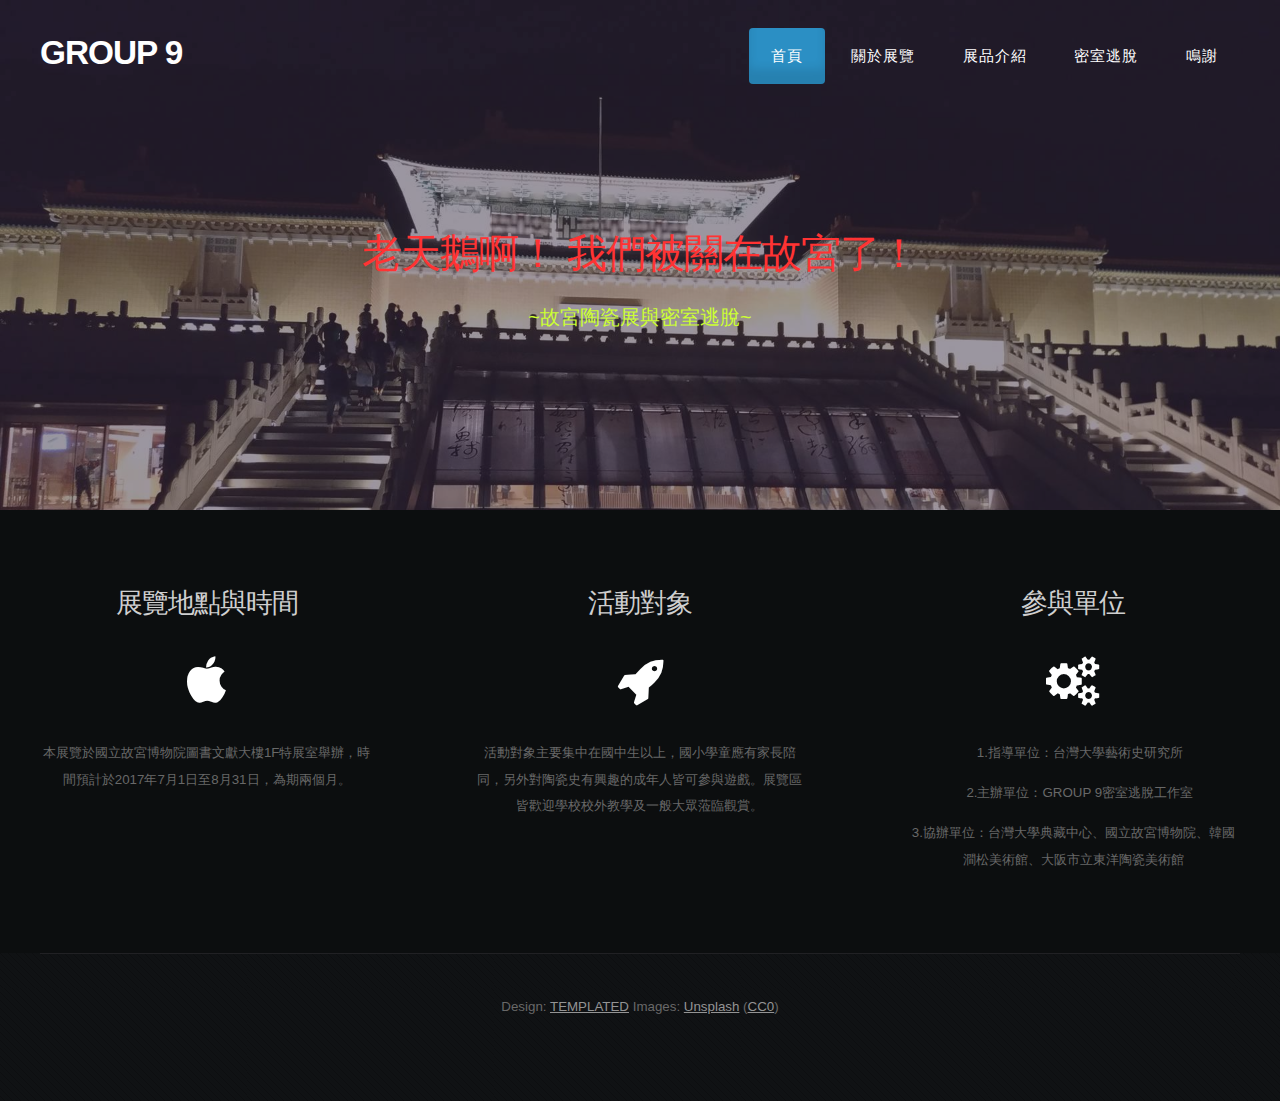
<file: index.html>
<!DOCTYPE HTML>
<!--
	MegaCorp by TEMPLATED
    templated.co @templatedco
    Released for free under the Creative Commons Attribution 3.0 license (templated.co/license)
-->
<html>
	<head>
		<title>故宮陶瓷展與密室逃脫-首頁</title>
		<meta http-equiv="content-type" content="text/html; charset=utf-8" />
		<meta name="description" content="" />
		<meta name="keywords" content="" />
		<link href="css/unknown.css"/>
		<!--[if lte IE 8]><script src="js/html5shiv.js"></script><![endif]-->
        <script src="js/unknown.js"></script>
		<script src="js/skel.min.js"></script>
		<script src="js/skel-panels.min.js"></script>
		<script src="js/init.js"></script>
		<noscript>
			<link rel="stylesheet" href="css/skel-noscript.css" />
			<link rel="stylesheet" href="css/style.css" />
			<link rel="stylesheet" href="css/style-desktop.css" />
		</noscript>
	</head>
	<body class="homepage">
		
		<!-- Header -->
		<div id="header-wrapper">
		
        	<div id="header" class="container">
            
            	<div id="logo"><h1><a href="https://silvercat80235.github.io/group9-roomescape/">GROUP 9</a></h1></div>
                <nav id="nav">
                    <ul>
                        <li class="current_page_item"><a href="index.html">首頁</a></li>
                        <li><a href="exhibition.html">關於展覽</a></li>
                        <li><a href="introduction.html">展品介紹</a></li>
                        <li><a href="escape.html">密室逃脫</a></li>
                        <li><a href="thanks.html">鳴謝</a></li>
                    </ul>
                </nav>
                
            </div>
			
			<div id="banner">
				<div class="container">
					<div class="row">
						<section class="12u">
							<header>
								<h2><font color="#FF3333">老天鵝啊！ 我們被關在故宮了！</font></h2>
								<span class="byline" style="color:#CCFF33">~故宮陶瓷展與密室逃脫~</span>
							</header>
						</section>
					</div>
				</div>
			</div>			

		</div>
		<!-- Header Ends Here -->

		<!-- Featured Area -->
			<div id="featured-wrapper">
			
				<div class="container">
					<div class="row double">
					
                        <section class="4u">
                           <header>
	                           <h2>展覽地點與時間</h2>
                           </header>
                            <span class="pennant"><span class="fa fa-apple"></span></span>
                            <p>本展覽於國立故宮博物院圖書文獻大樓1F特展室舉辦，時間預計於2017年7月1日至8月31日，為期兩個月。</p>
                        </section>
                        <section class="4u">
                            <header>
	                            <h2>活動對象</h2>
                            </header>
                            <span class="pennant"><span class="fa fa-rocket"></span></span>
                            <p>活動對象主要集中在國中生以上，國小學童應有家長陪同，另外對陶瓷史有興趣的成年人皆可參與遊戲。展覽區皆歡迎學校校外教學及一般大眾蒞臨觀賞。</p>
                        </section>
                        <section class="4u">
                            <header>
	                            <h2>參與單位</h2>
                            </header>
                            <span class="pennant"><span class="fa fa-cogs"></span></span>
                            <p>　1.指導單位：台灣大學藝術史研究所</p>
                            <p>　2.主辦單位：GROUP 9密室逃脫工作室</p>
                            <p>3.協辦單位：台灣大學典藏中心、國立故宮博物院、韓國澗松美術館、大阪市立東洋陶瓷美術館</p>
                        </section>
					
					</div>
				</div>
				
			</div>
		
		
		<!-- Featured Ends Here -->

		<!-- Copyright -->
            <div id="copyright" class="container">
                Design: <a href="http://templated.co">TEMPLATED</a> Images: <a href="http://unsplash.com">Unsplash</a> (<a href="http://unsplash.com/cc0">CC0</a>)
            </div>


	</body>
</html>
</file>
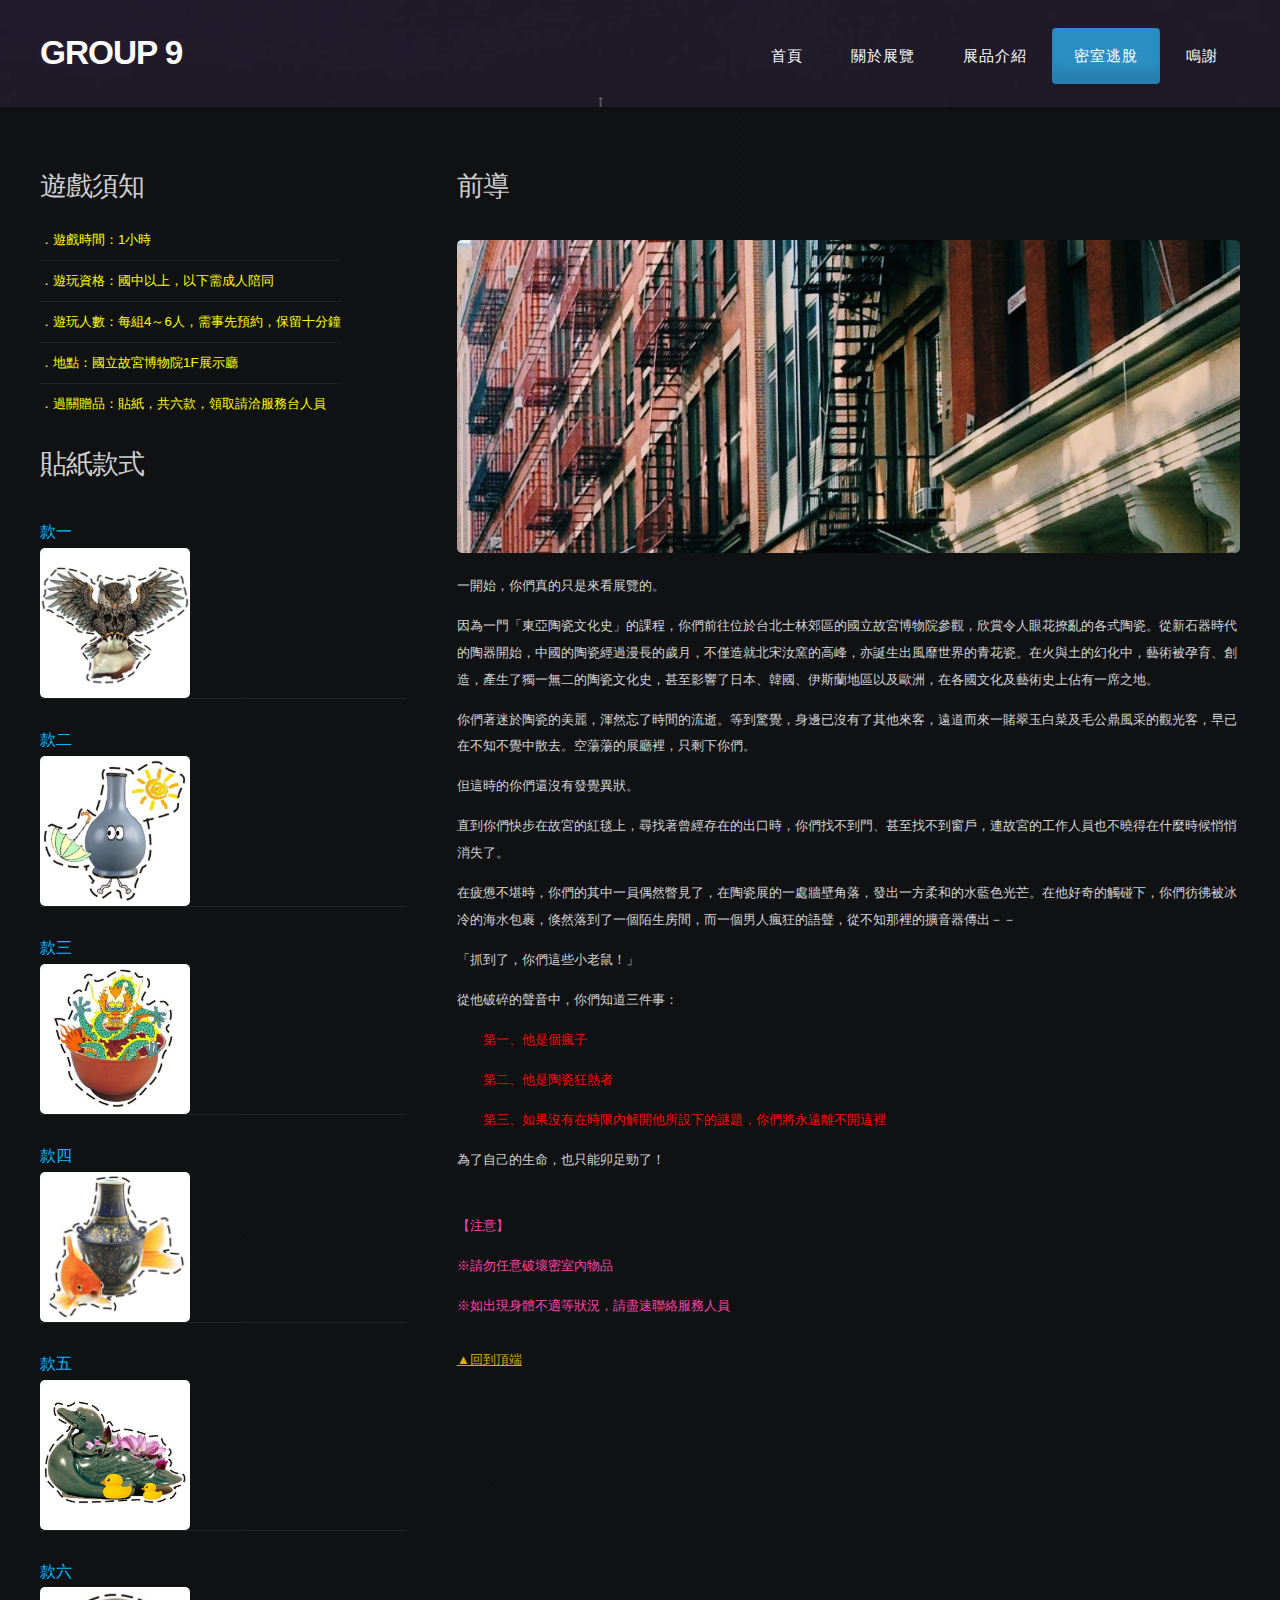
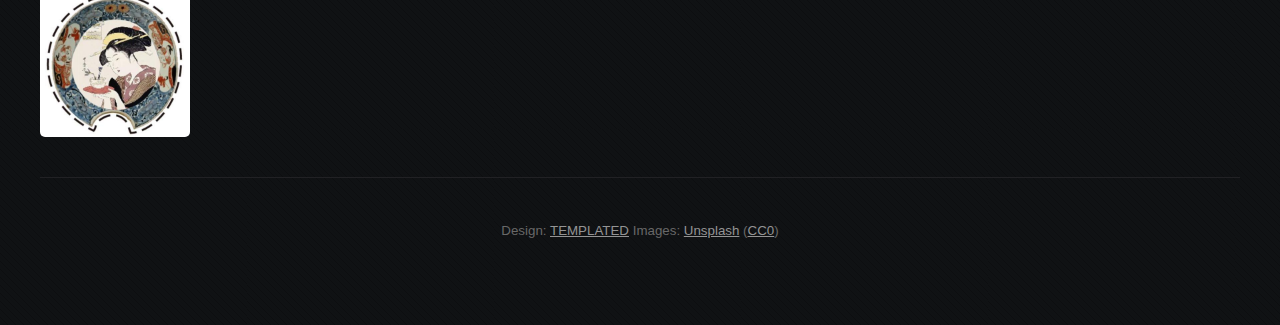
<file: escape.html>
<!DOCTYPE HTML>
<!--
	MegaCorp by TEMPLATED
    templated.co @templatedco
    Released for free under the Creative Commons Attribution 3.0 license (templated.co/license)
-->
<html>
	<head>
		<title>故宮陶瓷展與密室逃脫-密室逃脫</title>
		<meta http-equiv="content-type" content="text/html; charset=utf-8" />
		<meta name="description" content="" />
		<meta name="keywords" content="" />
		<link href="css/unknown.css"/>
		<!--[if lte IE 8]><script src="js/html5shiv.js"></script><![endif]-->
        <script src="js/unknown.js"></script>
		<script src="js/skel.min.js"></script>
		<script src="js/skel-panels.min.js"></script>
		<script src="js/init.js"></script>
        <script src="js/GoToHeader.js"></script>
		<noscript>
			<link rel="stylesheet" href="css/skel-noscript.css" />
			<link rel="stylesheet" href="css/style.css" />
			<link rel="stylesheet" href="css/style-desktop.css" />
		</noscript>
	</head>
	<body>

		<!-- Header -->
		<div id="header-wrapper">
		
        	<div id="header" class="container">
            
            	<div id="logo"><h1><a href="https://silvercat80235.github.io/group9-roomescape/">GROUP 9</a></h1></div>
                <nav id="nav">
                    <ul>
                        <li><a href="index.html">首頁</a></li>
                        <li><a href="exhibition.html">關於展覽</a></li>
                        <li><a href="introduction.html">展品介紹</a></li>
                        <li class="current_page_item"><a href="escape.html">密室逃脫</a></li>
                        <li><a href="thanks.html">鳴謝</a></li>
                    </ul>
                </nav>
                
            </div>

		</div>
		<!-- Header Ends Here -->

		<!-- Page -->
        
        	<div id="page">
            	<div class="container">
                	<div class="row">
                    
                    	<div id="sidebar" class="4u">
                        	<div class="row">
                                <section id="box2">
                                    <h2>遊戲須知</h2>
                                    <ul class="style4">
                                        <li class="first"><font color="yellow">．遊戲時間：1小時</font></li>
                                        <li><font color="yellow">．遊玩資格：國中以上，以下需成人陪同</font></li>
                                        <li><font color="yellow">．遊玩人數：每組4～6人，需事先預約，保留十分鐘</font></li>
                                        <li><font color="yellow">．地點：國立故宮博物院1F展示廳</font></li>
                                        <li><font color="yellow">．過關贈品：貼紙，共六款，領取請洽服務台人員</font></li>

                                    </ul>
                                </section>
                            </div>
                            <br>
                            <section id="box2">
                                <h2>貼紙款式</h2>
                                <ul class="style2">
                                    <li class="first">
                                        <p><font color="#00BBFF" size="3">款一</font></p>
                                        <img src="images/sticker1.jpg" alt="" width="150" height="150">
                                    </li>
                                    <li>
                                        <p><font color="#00BBFF" size="3">款二</font></p>
                                        <img src="images/sticker2.jpg" alt="" width="150" height="150">    
                                    </li>
                                    <li>
                                         <p><font color="#00BBFF" size="3">款三</font></p>
                                        <img src="images/sticker3.jpg" alt="" width="150" height="150">
                                    </li>
                                    <li>
                                         <p><font color="#00BBFF" size="3">款四</font></p>
                                        <img src="images/sticker4.jpg" alt="" width="150" height="150">
                                    </li>
                                    <li>
                                         <p><font color="#00BBFF" size="3">款五</font></p>
                                        <img src="images/sticker5.jpg" alt="" width="150" height="150">
                                    </li>
                                    <li>
                                         <p><font color="#00BBFF" size="3">款六</font></p>
                                        <img src="images/sticker6.jpg" alt="" width="150" height="150">
                                    </li>
                                </ul>
                            </section>
                        </div>

                    	<div id="content" class="8u skel-cell-important">
                        	<article>
                            	<header>
                                    <h2>前導</h2>
                                </header>
                                <a href="#" class="image-style1"><img src="images/pic01.jpg" alt=""></a>
                                <p><font color="#D3D3D3">一開始，你們真的只是來看展覽的。</font></p>
                                <p><font color="#D3D3D3">因為一門「東亞陶瓷文化史」的課程，你們前往位於台北士林郊區的國立故宮博物院參觀，欣賞令人眼花撩亂的各式陶瓷。從新石器時代的陶器開始，中國的陶瓷經過漫長的歲月，不僅造就北宋汝窯的高峰，亦誕生出風靡世界的青花瓷。在火與土的幻化中，藝術被孕育、創造，產生了獨一無二的陶瓷文化史，甚至影響了日本、韓國、伊斯蘭地區以及歐洲，在各國文化及藝術史上佔有一席之地。</font></p>
                                <p><font color="#D3D3D3">你們著迷於陶瓷的美麗，渾然忘了時間的流逝。等到驚覺，身邊已沒有了其他來客，遠道而來一賭翠玉白菜及毛公鼎風采的觀光客，早已在不知不覺中散去。空蕩蕩的展廳裡，只剩下你們。</font></p>
                                <p><font color="#D3D3D3">但這時的你們還沒有發覺異狀。</font></p>
                                <p><font color="#D3D3D3">直到你們快步在故宮的紅毯上，尋找著曾經存在的出口時，你們找不到門、甚至找不到窗戶，連故宮的工作人員也不曉得在什麼時候悄悄消失了。</font></p>
                                <p><font color="#D3D3D3">在疲憊不堪時，你們的其中一員偶然瞥見了，在陶瓷展的一處牆壁角落，發出一方柔和的水藍色光芒。在他好奇的觸碰下，你們彷彿被冰冷的海水包裹，倏然落到了一個陌生房間，而一個男人瘋狂的語聲，從不知那裡的擴音器傳出－－</font></p>
                                <p><font color="#D3D3D3">「抓到了，你們這些小老鼠！」</font></p>
                                <p><font color="#D3D3D3">從他破碎的聲音中，你們知道三件事：</font></p>
                                <p><font color="red">　　第一、他是個瘋子</font></p>
                                <p><font color="red">　　第二、他是陶瓷狂熱者</font></p>
                                <p><font color="red">　　第三、如果沒有在時限內解開他所設下的謎題，你們將永遠離不開這裡</font></p>
                                <p><font color="#D3D3D3">為了自己的生命，也只能卯足勁了！</font></p>
                                <br>
                                <p><font color="#FF44AA">【注意】</font></p>
                                <p><font color="#FF44AA">※請勿任意破壞密室內物品</font></p>
                                <p><font color="#FF44AA">※如出現身體不適等狀況，請盡速聯絡服務人員</font></p>
                                <br>
                                <pre></pre >
                                <a href="#header" class="abgne_gotoheader" style="color:#DDAA00">▲回到頂端</a>
                            </article>
                        </div>
                    
                    </div>
                </div>
            </div>
            
		<!-- /Page -->

		<!-- Copyright -->
            <div id="copyright" class="container">
                Design: <a href="http://templated.co">TEMPLATED</a> Images: <a href="http://unsplash.com">Unsplash</a> (<a href="http://unsplash.com/cc0">CC0</a>)
            </div>


	</body>
</html>
</file>
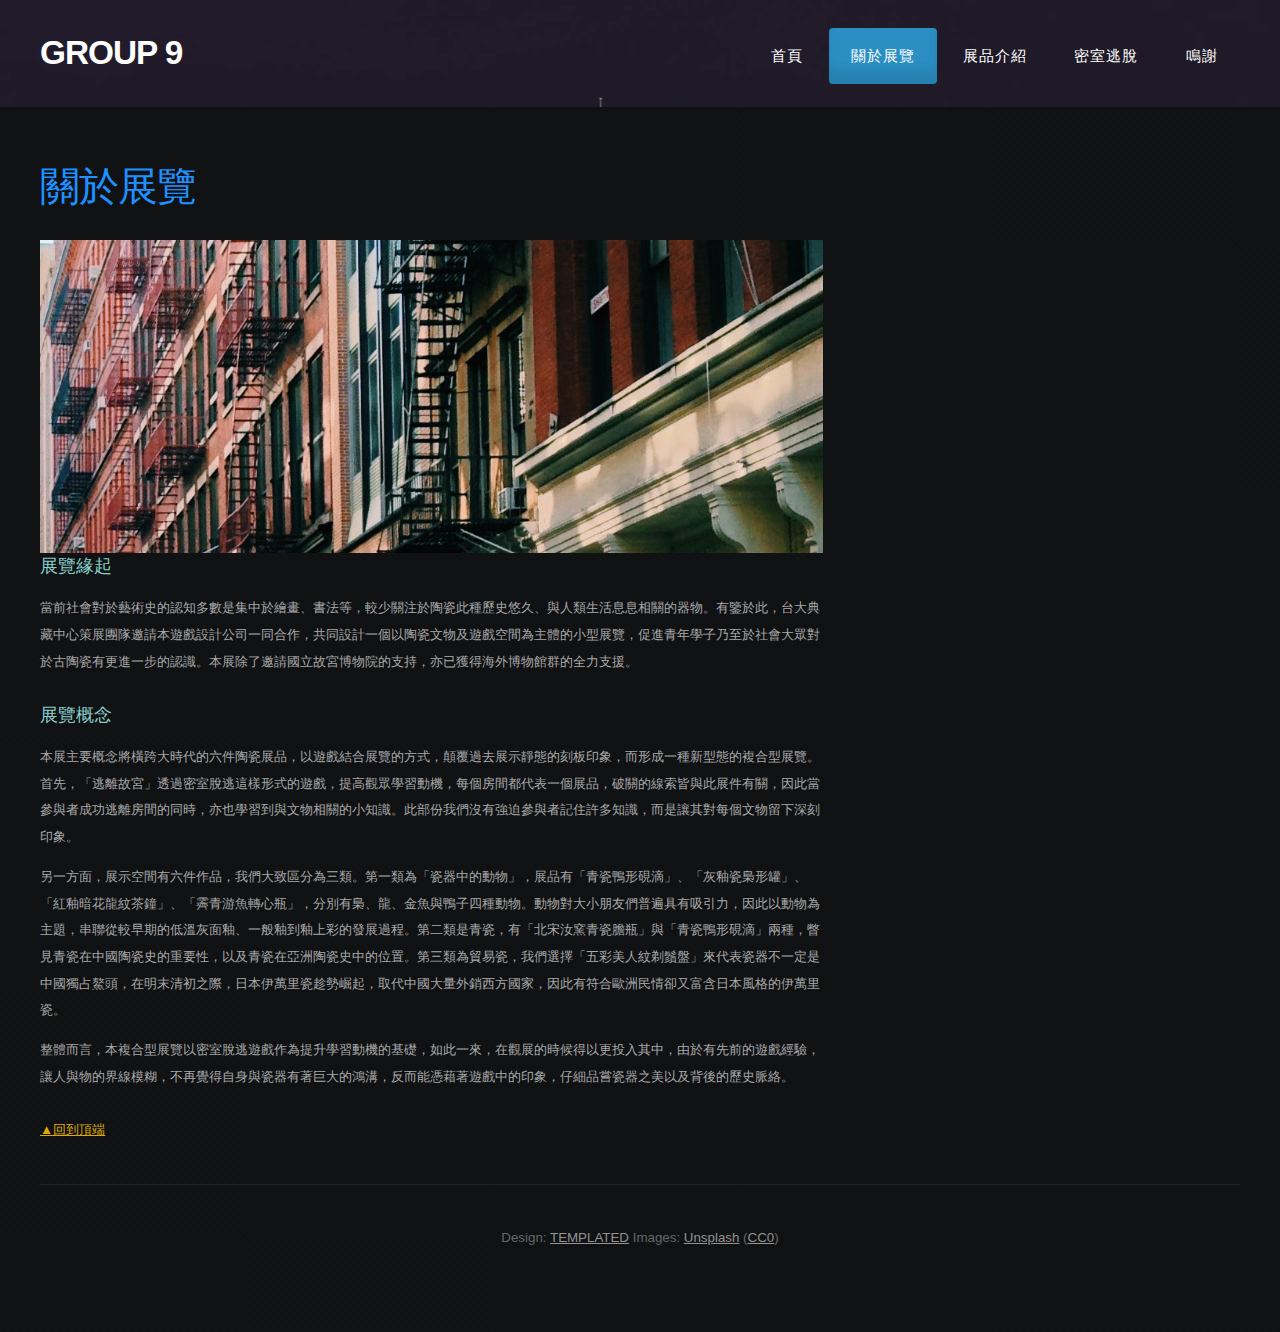
<file: exhibition.html>
<!DOCTYPE HTML>
<!--
	MegaCorp by TEMPLATED
    templated.co @templatedco
    Released for free under the Creative Commons Attribution 3.0 license (templated.co/license)
-->
<html>
	<head>
		<title>故宮陶瓷展與密室逃脫-關於展覽</title>
		<meta http-equiv="content-type" content="text/html; charset=utf-8" />
		<meta name="description" content="" />
		<meta name="keywords" content="" />
		<link href="css/unknown.css"/>
		<!--[if lte IE 8]><script src="js/html5shiv.js"></script><![endif]-->
        <script src="js/unknown.js"></script>
		<script src="js/skel.min.js"></script>
		<script src="js/skel-panels.min.js"></script>
		<script src="js/init.js"></script>
		<script src="js/GoToHeader.js"></script>
		<noscript>
			<link rel="stylesheet" href="css/skel-noscript.css" />
			<link rel="stylesheet" href="css/style.css" />
			<link rel="stylesheet" href="css/style-desktop.css" />
		</noscript>
	</head>
	<body>

		<!-- Header -->
		<div id="header-wrapper">
		
        	<div id="header" class="container">
            
            	<div id="logo"><h1><a href="https://silvercat80235.github.io/group9-roomescape/">GROUP 9</a></h1></div>
                <nav id="nav">
                    <ul>
                        <li><a href="index.html">首頁</a></li>
                        <li class="current_page_item"><a href="exhibition.html">關於展覽</a></li>
                        <li><a href="introduction.html">展品介紹</a></li>
                        <li><a href="escape.html">密室逃脫</a></li>
                        <li><a href="thanks.html">鳴謝</a></li>

                    </ul>
                </nav>
                
            </div>

		</div>
		<!-- Header Ends Here -->

		<!-- Page -->
        
        	<div id="page">
            	<div class="container">
                	<div class="row">
                    
                    	<div id="content" class="8u skel-cell-important">
                        	<article>
                            	<header>
                                    <h2 class="main-title"><font color="dodgerblue">關於展覽</font></h2>
                                </header>
								<img src="images/pic01.jpg" alt="" class="image-style1">
                                <span style="font-size:18px; color:#87CECB">展覽緣起</span>
                                <p><span style="color:#A9A9A9">當前社會對於藝術史的認知多數是集中於繪畫、書法等，較少關注於陶瓷此種歷史悠久、與人類生活息息相關的器物。有鑒於此，台大典藏中心策展團隊邀請本遊戲設計公司一同合作，共同設計一個以陶瓷文物及遊戲空間為主體的小型展覽，促進青年學子乃至於社會大眾對於古陶瓷有更進一步的認識。本展除了邀請國立故宮博物院的支持，亦已獲得海外博物館群的全力支援。</span></p>
                                <br>
                                <span style="font-size:18px; color:#87CECB">展覽概念</span>
                                <p><span style="color:#A9A9A9">本展主要概念將橫跨大時代的六件陶瓷展品，以遊戲結合展覽的方式，顛覆過去展示靜態的刻板印象，而形成一種新型態的複合型展覽。首先，「逃離故宮」透過密室脫逃這樣形式的遊戲，提高觀眾學習動機，每個房間都代表一個展品，破關的線索皆與此展件有關，因此當參與者成功逃離房間的同時，亦也學習到與文物相關的小知識。此部份我們沒有強迫參與者記住許多知識，而是讓其對每個文物留下深刻印象。</span></p>
                                <p><span style="color:#A9A9A9">另一方面，展示空間有六件作品，我們大致區分為三類。第一類為「瓷器中的動物」，展品有「青瓷鴨形硯滴」、「灰釉瓷梟形罐」、「紅釉暗花龍紋茶鐘」、「霽青游魚轉心瓶」，分別有梟、龍、金魚與鴨子四種動物。動物對大小朋友們普遍具有吸引力，因此以動物為主題，串聯從較早期的低溫灰面釉、一般釉到釉上彩的發展過程。第二類是青瓷，有「北宋汝窯青瓷膽瓶」與「青瓷鴨形硯滴」兩種，瞥見青瓷在中國陶瓷史的重要性，以及青瓷在亞洲陶瓷史中的位置。第三類為貿易瓷，我們選擇「五彩美人紋剃鬚盤」來代表瓷器不一定是中國獨占鰲頭，在明末清初之際，日本伊萬里瓷趁勢崛起，取代中國大量外銷西方國家，因此有符合歐洲民情卻又富含日本風格的伊萬里瓷。</span></p>
                                <p><span style="color:#A9A9A9">整體而言，本複合型展覽以密室脫逃遊戲作為提升學習動機的基礎，如此一來，在觀展的時候得以更投入其中，由於有先前的遊戲經驗，讓人與物的界線模糊，不再覺得自身與瓷器有著巨大的鴻溝，反而能憑藉著遊戲中的印象，仔細品嘗瓷器之美以及背後的歷史脈絡。</span></p>
								<br>
								<a href="#header" class="abgne_gotoheader" style="color:#DDAA00">▲回到頂端</a>
                            </article>
                        </div>
                    </div>
                </div>
            </div>
         <div id="mapid"></div>   
		<!-- /Page -->

		<!-- Copyright -->
            <div id="copyright" class="container">
                Design: <a href="http://templated.co">TEMPLATED</a> Images: <a href="http://unsplash.com">Unsplash</a> (<a href="http://unsplash.com/cc0">CC0</a>)
            </div>


	</body>
</html>
</file>
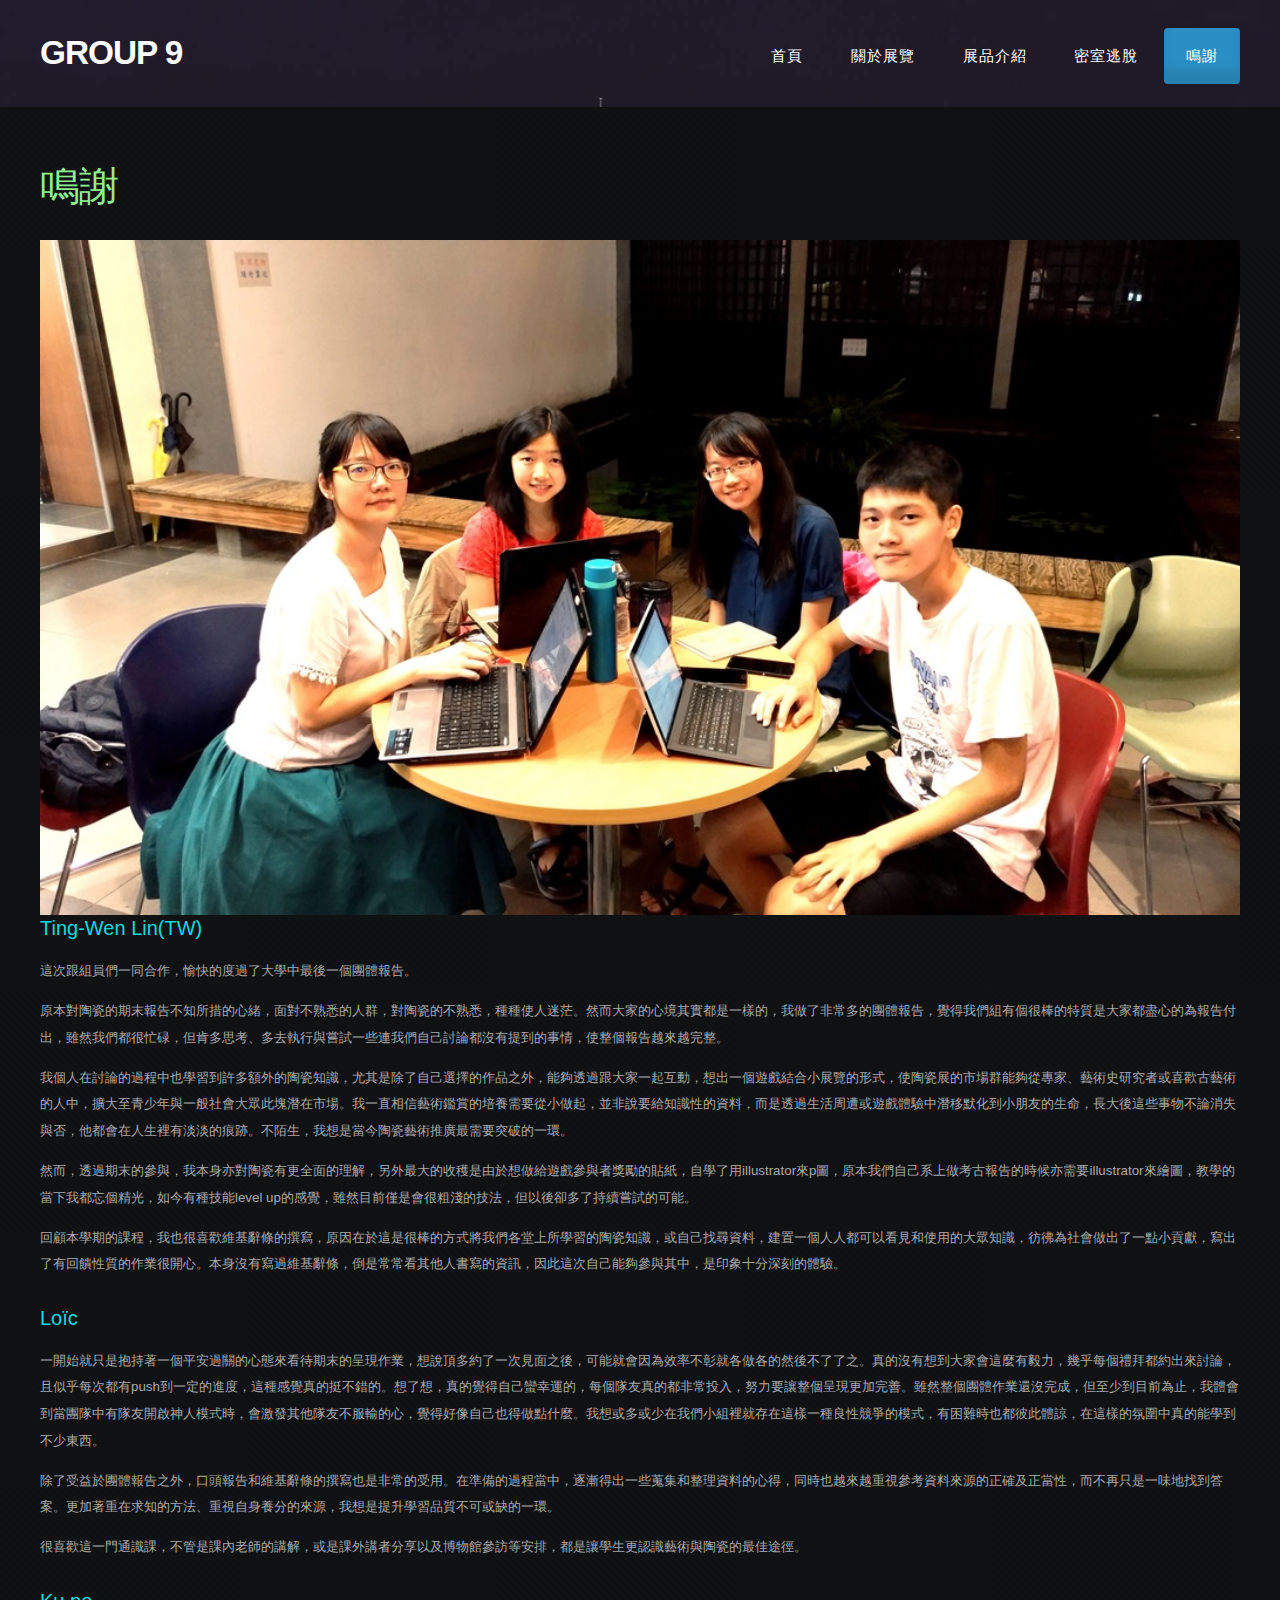
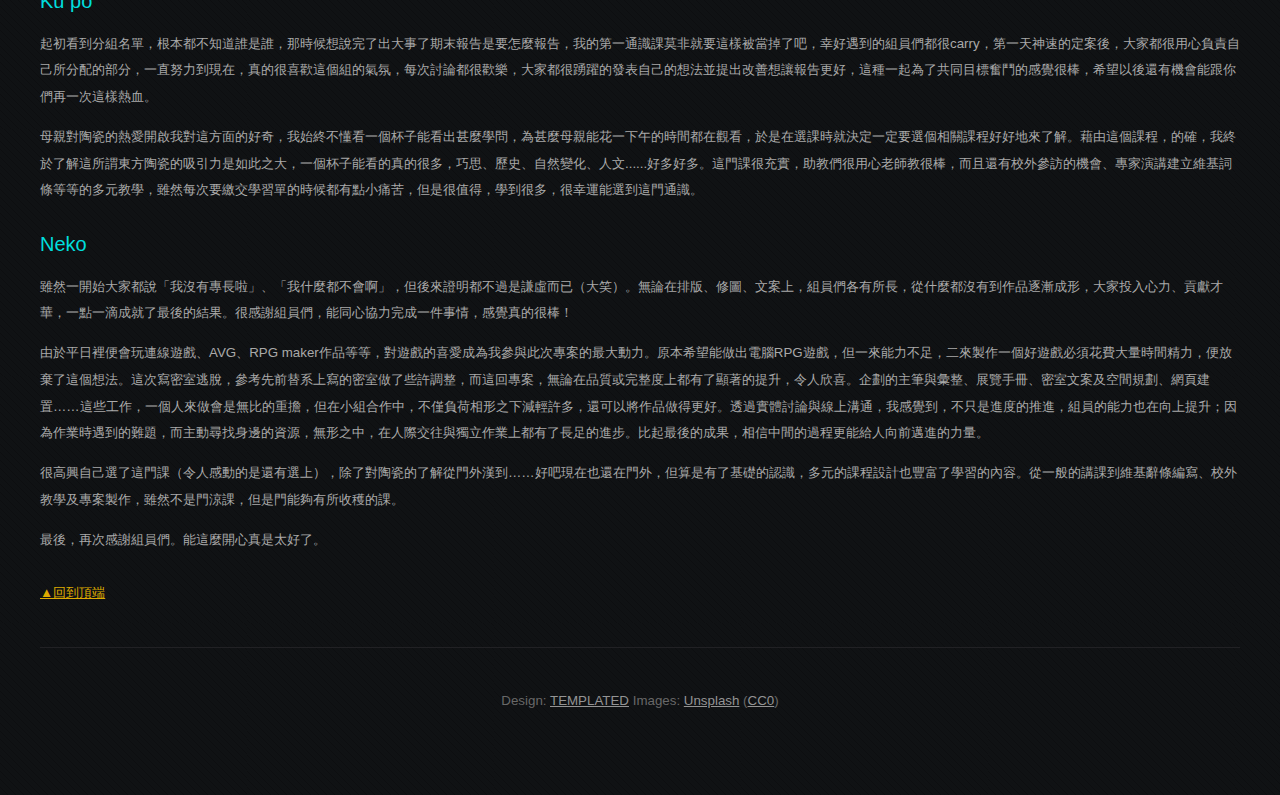
<file: thanks.html>
<!DOCTYPE HTML>
<!--
	MegaCorp by TEMPLATED
    templated.co @templatedco
    Released for free under the Creative Commons Attribution 3.0 license (templated.co/license)
-->
<html>
	<head>
		<title>故宮陶瓷展與密室逃脫-鳴謝</title>
		<meta http-equiv="content-type" content="text/html; charset=utf-8" />
		<meta name="description" content="" />
		<meta name="keywords" content="" />
		<link href="css/unknown.css"/>
		<!--[if lte IE 8]><script src="js/html5shiv.js"></script><![endif]-->
        <script src="js/unknown.js"></script>
		<script src="js/skel.min.js"></script>
		<script src="js/skel-panels.min.js"></script>
		<script src="js/init.js"></script>
		<script src="js/GoToHeader.js"></script>
		<noscript>
			<link rel="stylesheet" href="css/skel-noscript.css" />
			<link rel="stylesheet" href="css/style.css" />
			<link rel="stylesheet" href="css/style-desktop.css" />
		</noscript>
	</head>
	<body>

		<!-- Header -->
		<div id="header-wrapper">
		
        	<div id="header" class="container">
            
            	<div id="logo"><h1><a href="https://silvercat80235.github.io/group9-roomescape/">GROUP 9</a></h1></div>
                <nav id="nav">
                    <ul>
                        <li><a href="index.html">首頁</a></li>
                        <li><a href="exhibition.html">關於展覽</a></li>
                        <li><a href="introduction.html">展品介紹</a></li>
                        <li><a href="escape.html">密室逃脫</a></li>
                        <li class="current_page_item"><a href="thanks.html">鳴謝</a></li>
                    </ul>
                </nav>
                
            </div>

		</div>
		<!-- Header Ends Here -->

		<!-- Page -->
        
        	<div id="page">
            	<div class="container">
                	<div class="row">
                    
                    	<div id="content" class="12u skel-cell-important">
                        	<article>
                            	<header>
                                    <h2 class="main-title"><font color="lightgreen">鳴謝</font></h2>
                                </header>
                                <img src="images/final.jpg" alt="" class="image-style1">
                                <span style="color:#00DDDD; font-size:20px">Ting-Wen Lin(TW)</span>
                                <p><font color="#A9A9A9">這次跟組員們一同合作，愉快的度過了大學中最後一個團體報告。</font></p>
								<p><font color="#A9A9A9">原本對陶瓷的期末報告不知所措的心緒，面對不熟悉的人群，對陶瓷的不熟悉，種種使人迷茫。然而大家的心境其實都是一樣的，我做了非常多的團體報告，覺得我們組有個很棒的特質是大家都盡心的為報告付出，雖然我們都很忙碌，但肯多思考、多去執行與嘗試一些連我們自己討論都沒有提到的事情，使整個報告越來越完整。</font></p>
								<p><font color="#A9A9A9">我個人在討論的過程中也學習到許多額外的陶瓷知識，尤其是除了自己選擇的作品之外，能夠透過跟大家一起互動，想出一個遊戲結合小展覽的形式，使陶瓷展的市場群能夠從專家、藝術史研究者或喜歡古藝術的人中，擴大至青少年與一般社會大眾此塊潛在市場。我一直相信藝術鑑賞的培養需要從小做起，並非說要給知識性的資料，而是透過生活周遭或遊戲體驗中潛移默化到小朋友的生命，長大後這些事物不論消失與否，他都會在人生裡有淡淡的痕跡。不陌生，我想是當今陶瓷藝術推廣最需要突破的一環。</font></p>
								<p><font color="#A9A9A9">然而，透過期末的參與，我本身亦對陶瓷有更全面的理解，另外最大的收穫是由於想做給遊戲參與者獎勵的貼紙，自學了用illustrator來p圖，原本我們自己系上做考古報告的時候亦需要illustrator來繪圖，教學的當下我都忘個精光，如今有種技能level up的感覺，雖然目前僅是會很粗淺的技法，但以後卻多了持續嘗試的可能。</font></p>
								<p><font color="#A9A9A9">回顧本學期的課程，我也很喜歡維基辭條的撰寫，原因在於這是很棒的方式將我們各堂上所學習的陶瓷知識，或自己找尋資料，建置一個人人都可以看見和使用的大眾知識，彷彿為社會做出了一點小貢獻，寫出了有回饋性質的作業很開心。本身沒有寫過維基辭條，倒是常常看其他人書寫的資訊，因此這次自己能夠參與其中，是印象十分深刻的體驗。</font></p>
								<br>
                                <span style="color:#00DDDD; font-size:20px">Loïc</span>
                                <p><font color="#A9A9A9">一開始就只是抱持著一個平安過關的心態來看待期末的呈現作業，想說頂多約了一次見面之後，可能就會因為效率不彰就各做各的然後不了了之。真的沒有想到大家會這麼有毅力，幾乎每個禮拜都約出來討論，且似乎每次都有push到一定的進度，這種感覺真的挺不錯的。想了想，真的覺得自己蠻幸運的，每個隊友真的都非常投入，努力要讓整個呈現更加完善。雖然整個團體作業還沒完成，但至少到目前為止，我體會到當團隊中有隊友開啟神人模式時，會激發其他隊友不服輸的心，覺得好像自己也得做點什麼。我想或多或少在我們小組裡就存在這樣一種良性競爭的模式，有困難時也都彼此體諒，在這樣的氛圍中真的能學到不少東西。</font></p>
								<p><font color="#A9A9A9">除了受益於團體報告之外，口頭報告和維基辭條的撰寫也是非常的受用。在準備的過程當中，逐漸得出一些蒐集和整理資料的心得，同時也越來越重視參考資料來源的正確及正當性，而不再只是一味地找到答案。更加著重在求知的方法、重視自身養分的來源，我想是提升學習品質不可或缺的一環。</font></p>
								<p><font color="#A9A9A9">很喜歡這一門通識課，不管是課內老師的講解，或是課外講者分享以及博物館參訪等安排，都是讓學生更認識藝術與陶瓷的最佳途徑。</font></p>
								<br>
                                <span style="color:#00DDDD; font-size:20px">Ku po</span>
                                <p><font color="#A9A9A9">起初看到分組名單，根本都不知道誰是誰，那時候想說完了出大事了期末報告是要怎麼報告，我的第一通識課莫非就要這樣被當掉了吧，幸好遇到的組員們都很carry，第一天神速的定案後，大家都很用心負責自己所分配的部分，一直努力到現在，真的很喜歡這個組的氣氛，每次討論都很歡樂，大家都很踴躍的發表自己的想法並提出改善想讓報告更好，這種一起為了共同目標奮鬥的感覺很棒，希望以後還有機會能跟你們再一次這樣熱血。</font></p>
								<p><font color="#A9A9A9">母親對陶瓷的熱愛開啟我對這方面的好奇，我始終不懂看一個杯子能看出甚麼學問，為甚麼母親能花一下午的時間都在觀看，於是在選課時就決定一定要選個相關課程好好地來了解。藉由這個課程，的確，我終於了解這所謂東方陶瓷的吸引力是如此之大，一個杯子能看的真的很多，巧思、歷史、自然變化、人文......好多好多。這門課很充實，助教們很用心老師教很棒，而且還有校外參訪的機會、專家演講建立維基詞條等等的多元教學，雖然每次要繳交學習單的時候都有點小痛苦，但是很值得，學到很多，很幸運能選到這門通識。</font></p>
								<br>
                                <span style="color:#00DDDD; font-size:20px">Neko</span>
                                <p><font color="#A9A9A9">雖然一開始大家都說「我沒有專長啦」、「我什麼都不會啊」，但後來證明都不過是謙虛而已（大笑）。無論在排版、修圖、文案上，組員們各有所長，從什麼都沒有到作品逐漸成形，大家投入心力、貢獻才華，一點一滴成就了最後的結果。很感謝組員們，能同心協力完成一件事情，感覺真的很棒！</font></p>
								<p><font color="#A9A9A9">由於平日裡便會玩連線遊戲、AVG、RPG maker作品等等，對遊戲的喜愛成為我參與此次專案的最大動力。原本希望能做出電腦RPG遊戲，但一來能力不足，二來製作一個好遊戲必須花費大量時間精力，便放棄了這個想法。這次寫密室逃脫，參考先前替系上寫的密室做了些許調整，而這回專案，無論在品質或完整度上都有了顯著的提升，令人欣喜。企劃的主筆與彙整、展覽手冊、密室文案及空間規劃、網頁建置……這些工作，一個人來做會是無比的重擔，但在小組合作中，不僅負荷相形之下減輕許多，還可以將作品做得更好。透過實體討論與線上溝通，我感覺到，不只是進度的推進，組員的能力也在向上提升；因為作業時遇到的難題，而主動尋找身邊的資源，無形之中，在人際交往與獨立作業上都有了長足的進步。比起最後的成果，相信中間的過程更能給人向前邁進的力量。</font></p>
								<p><font color="#A9A9A9">很高興自己選了這門課（令人感動的是還有選上），除了對陶瓷的了解從門外漢到……好吧現在也還在門外，但算是有了基礎的認識，多元的課程設計也豐富了學習的內容。從一般的講課到維基辭條編寫、校外教學及專案製作，雖然不是門涼課，但是門能夠有所收穫的課。</font></p>
								<p><font color="#A9A9A9">最後，再次感謝組員們。能這麼開心真是太好了。</font></p>
								<br>
								<a href="#header" class="abgne_gotoheader" style="color:#DDAA00">▲回到頂端</a>
                            </article>
                        </div>
                    </div>
                </div>
            </div>
            
		<!-- /Page -->

		<!-- Copyright -->
            <div id="copyright" class="container">
                Design: <a href="http://templated.co">TEMPLATED</a> Images: <a href="http://unsplash.com">Unsplash</a> (<a href="http://unsplash.com/cc0">CC0</a>)
            </div>


	</body>
</html>
</file>
<file: css/unknown.css>
/* cyrillic-ext */
@font-face {
  font-family: 'Open Sans';
  font-style: normal;
  font-weight: 300;
  src: local('Open Sans Light'), local('OpenSans-Light'), url(http://fonts.gstatic.com/s/opensans/v13/DXI1ORHCpsQm3Vp6mXoaTa-j2U0lmluP9RWlSytm3ho.woff2) format('woff2');
  unicode-range: U+0460-052F, U+20B4, U+2DE0-2DFF, U+A640-A69F;
}
/* cyrillic */
@font-face {
  font-family: 'Open Sans';
  font-style: normal;
  font-weight: 300;
  src: local('Open Sans Light'), local('OpenSans-Light'), url(http://fonts.gstatic.com/s/opensans/v13/DXI1ORHCpsQm3Vp6mXoaTZX5f-9o1vgP2EXwfjgl7AY.woff2) format('woff2');
  unicode-range: U+0400-045F, U+0490-0491, U+04B0-04B1, U+2116;
}
/* greek-ext */
@font-face {
  font-family: 'Open Sans';
  font-style: normal;
  font-weight: 300;
  src: local('Open Sans Light'), local('OpenSans-Light'), url(http://fonts.gstatic.com/s/opensans/v13/DXI1ORHCpsQm3Vp6mXoaTRWV49_lSm1NYrwo-zkhivY.woff2) format('woff2');
  unicode-range: U+1F00-1FFF;
}
/* greek */
@font-face {
  font-family: 'Open Sans';
  font-style: normal;
  font-weight: 300;
  src: local('Open Sans Light'), local('OpenSans-Light'), url(http://fonts.gstatic.com/s/opensans/v13/DXI1ORHCpsQm3Vp6mXoaTaaRobkAwv3vxw3jMhVENGA.woff2) format('woff2');
  unicode-range: U+0370-03FF;
}
/* vietnamese */
@font-face {
  font-family: 'Open Sans';
  font-style: normal;
  font-weight: 300;
  src: local('Open Sans Light'), local('OpenSans-Light'), url(http://fonts.gstatic.com/s/opensans/v13/DXI1ORHCpsQm3Vp6mXoaTf8zf_FOSsgRmwsS7Aa9k2w.woff2) format('woff2');
  unicode-range: U+0102-0103, U+1EA0-1EF9, U+20AB;
}
/* latin-ext */
@font-face {
  font-family: 'Open Sans';
  font-style: normal;
  font-weight: 300;
  src: local('Open Sans Light'), local('OpenSans-Light'), url(http://fonts.gstatic.com/s/opensans/v13/DXI1ORHCpsQm3Vp6mXoaTT0LW-43aMEzIO6XUTLjad8.woff2) format('woff2');
  unicode-range: U+0100-024F, U+1E00-1EFF, U+20A0-20AB, U+20AD-20CF, U+2C60-2C7F, U+A720-A7FF;
}
/* latin */
@font-face {
  font-family: 'Open Sans';
  font-style: normal;
  font-weight: 300;
  src: local('Open Sans Light'), local('OpenSans-Light'), url(http://fonts.gstatic.com/s/opensans/v13/DXI1ORHCpsQm3Vp6mXoaTegdm0LZdjqr5-oayXSOefg.woff2) format('woff2');
  unicode-range: U+0000-00FF, U+0131, U+0152-0153, U+02C6, U+02DA, U+02DC, U+2000-206F, U+2074, U+20AC, U+2212, U+2215;
}
/* cyrillic-ext */
@font-face {
  font-family: 'Open Sans';
  font-style: normal;
  font-weight: 400;
  src: local('Open Sans'), local('OpenSans'), url(http://fonts.gstatic.com/s/opensans/v13/K88pR3goAWT7BTt32Z01mxJtnKITppOI_IvcXXDNrsc.woff2) format('woff2');
  unicode-range: U+0460-052F, U+20B4, U+2DE0-2DFF, U+A640-A69F;
}
/* cyrillic */
@font-face {
  font-family: 'Open Sans';
  font-style: normal;
  font-weight: 400;
  src: local('Open Sans'), local('OpenSans'), url(http://fonts.gstatic.com/s/opensans/v13/RjgO7rYTmqiVp7vzi-Q5URJtnKITppOI_IvcXXDNrsc.woff2) format('woff2');
  unicode-range: U+0400-045F, U+0490-0491, U+04B0-04B1, U+2116;
}
/* greek-ext */
@font-face {
  font-family: 'Open Sans';
  font-style: normal;
  font-weight: 400;
  src: local('Open Sans'), local('OpenSans'), url(http://fonts.gstatic.com/s/opensans/v13/LWCjsQkB6EMdfHrEVqA1KRJtnKITppOI_IvcXXDNrsc.woff2) format('woff2');
  unicode-range: U+1F00-1FFF;
}
/* greek */
@font-face {
  font-family: 'Open Sans';
  font-style: normal;
  font-weight: 400;
  src: local('Open Sans'), local('OpenSans'), url(http://fonts.gstatic.com/s/opensans/v13/xozscpT2726on7jbcb_pAhJtnKITppOI_IvcXXDNrsc.woff2) format('woff2');
  unicode-range: U+0370-03FF;
}
/* vietnamese */
@font-face {
  font-family: 'Open Sans';
  font-style: normal;
  font-weight: 400;
  src: local('Open Sans'), local('OpenSans'), url(http://fonts.gstatic.com/s/opensans/v13/59ZRklaO5bWGqF5A9baEERJtnKITppOI_IvcXXDNrsc.woff2) format('woff2');
  unicode-range: U+0102-0103, U+1EA0-1EF9, U+20AB;
}
/* latin-ext */
@font-face {
  font-family: 'Open Sans';
  font-style: normal;
  font-weight: 400;
  src: local('Open Sans'), local('OpenSans'), url(http://fonts.gstatic.com/s/opensans/v13/u-WUoqrET9fUeobQW7jkRRJtnKITppOI_IvcXXDNrsc.woff2) format('woff2');
  unicode-range: U+0100-024F, U+1E00-1EFF, U+20A0-20AB, U+20AD-20CF, U+2C60-2C7F, U+A720-A7FF;
}
/* latin */
@font-face {
  font-family: 'Open Sans';
  font-style: normal;
  font-weight: 400;
  src: local('Open Sans'), local('OpenSans'), url(http://fonts.gstatic.com/s/opensans/v13/cJZKeOuBrn4kERxqtaUH3VtXRa8TVwTICgirnJhmVJw.woff2) format('woff2');
  unicode-range: U+0000-00FF, U+0131, U+0152-0153, U+02C6, U+02DA, U+02DC, U+2000-206F, U+2074, U+20AC, U+2212, U+2215;
}
/* cyrillic-ext */
@font-face {
  font-family: 'Open Sans';
  font-style: normal;
  font-weight: 600;
  src: local('Open Sans Semibold'), local('OpenSans-Semibold'), url(http://fonts.gstatic.com/s/opensans/v13/MTP_ySUJH_bn48VBG8sNSq-j2U0lmluP9RWlSytm3ho.woff2) format('woff2');
  unicode-range: U+0460-052F, U+20B4, U+2DE0-2DFF, U+A640-A69F;
}
/* cyrillic */
@font-face {
  font-family: 'Open Sans';
  font-style: normal;
  font-weight: 600;
  src: local('Open Sans Semibold'), local('OpenSans-Semibold'), url(http://fonts.gstatic.com/s/opensans/v13/MTP_ySUJH_bn48VBG8sNSpX5f-9o1vgP2EXwfjgl7AY.woff2) format('woff2');
  unicode-range: U+0400-045F, U+0490-0491, U+04B0-04B1, U+2116;
}
/* greek-ext */
@font-face {
  font-family: 'Open Sans';
  font-style: normal;
  font-weight: 600;
  src: local('Open Sans Semibold'), local('OpenSans-Semibold'), url(http://fonts.gstatic.com/s/opensans/v13/MTP_ySUJH_bn48VBG8sNShWV49_lSm1NYrwo-zkhivY.woff2) format('woff2');
  unicode-range: U+1F00-1FFF;
}
/* greek */
@font-face {
  font-family: 'Open Sans';
  font-style: normal;
  font-weight: 600;
  src: local('Open Sans Semibold'), local('OpenSans-Semibold'), url(http://fonts.gstatic.com/s/opensans/v13/MTP_ySUJH_bn48VBG8sNSqaRobkAwv3vxw3jMhVENGA.woff2) format('woff2');
  unicode-range: U+0370-03FF;
}
/* vietnamese */
@font-face {
  font-family: 'Open Sans';
  font-style: normal;
  font-weight: 600;
  src: local('Open Sans Semibold'), local('OpenSans-Semibold'), url(http://fonts.gstatic.com/s/opensans/v13/MTP_ySUJH_bn48VBG8sNSv8zf_FOSsgRmwsS7Aa9k2w.woff2) format('woff2');
  unicode-range: U+0102-0103, U+1EA0-1EF9, U+20AB;
}
/* latin-ext */
@font-face {
  font-family: 'Open Sans';
  font-style: normal;
  font-weight: 600;
  src: local('Open Sans Semibold'), local('OpenSans-Semibold'), url(http://fonts.gstatic.com/s/opensans/v13/MTP_ySUJH_bn48VBG8sNSj0LW-43aMEzIO6XUTLjad8.woff2) format('woff2');
  unicode-range: U+0100-024F, U+1E00-1EFF, U+20A0-20AB, U+20AD-20CF, U+2C60-2C7F, U+A720-A7FF;
}
/* latin */
@font-face {
  font-family: 'Open Sans';
  font-style: normal;
  font-weight: 600;
  src: local('Open Sans Semibold'), local('OpenSans-Semibold'), url(http://fonts.gstatic.com/s/opensans/v13/MTP_ySUJH_bn48VBG8sNSugdm0LZdjqr5-oayXSOefg.woff2) format('woff2');
  unicode-range: U+0000-00FF, U+0131, U+0152-0153, U+02C6, U+02DA, U+02DC, U+2000-206F, U+2074, U+20AC, U+2212, U+2215;
}
/* cyrillic-ext */
@font-face {
  font-family: 'Open Sans';
  font-style: normal;
  font-weight: 700;
  src: local('Open Sans Bold'), local('OpenSans-Bold'), url(http://fonts.gstatic.com/s/opensans/v13/k3k702ZOKiLJc3WVjuplzK-j2U0lmluP9RWlSytm3ho.woff2) format('woff2');
  unicode-range: U+0460-052F, U+20B4, U+2DE0-2DFF, U+A640-A69F;
}
/* cyrillic */
@font-face {
  font-family: 'Open Sans';
  font-style: normal;
  font-weight: 700;
  src: local('Open Sans Bold'), local('OpenSans-Bold'), url(http://fonts.gstatic.com/s/opensans/v13/k3k702ZOKiLJc3WVjuplzJX5f-9o1vgP2EXwfjgl7AY.woff2) format('woff2');
  unicode-range: U+0400-045F, U+0490-0491, U+04B0-04B1, U+2116;
}
/* greek-ext */
@font-face {
  font-family: 'Open Sans';
  font-style: normal;
  font-weight: 700;
  src: local('Open Sans Bold'), local('OpenSans-Bold'), url(http://fonts.gstatic.com/s/opensans/v13/k3k702ZOKiLJc3WVjuplzBWV49_lSm1NYrwo-zkhivY.woff2) format('woff2');
  unicode-range: U+1F00-1FFF;
}
/* greek */
@font-face {
  font-family: 'Open Sans';
  font-style: normal;
  font-weight: 700;
  src: local('Open Sans Bold'), local('OpenSans-Bold'), url(http://fonts.gstatic.com/s/opensans/v13/k3k702ZOKiLJc3WVjuplzKaRobkAwv3vxw3jMhVENGA.woff2) format('woff2');
  unicode-range: U+0370-03FF;
}
/* vietnamese */
@font-face {
  font-family: 'Open Sans';
  font-style: normal;
  font-weight: 700;
  src: local('Open Sans Bold'), local('OpenSans-Bold'), url(http://fonts.gstatic.com/s/opensans/v13/k3k702ZOKiLJc3WVjuplzP8zf_FOSsgRmwsS7Aa9k2w.woff2) format('woff2');
  unicode-range: U+0102-0103, U+1EA0-1EF9, U+20AB;
}
/* latin-ext */
@font-face {
  font-family: 'Open Sans';
  font-style: normal;
  font-weight: 700;
  src: local('Open Sans Bold'), local('OpenSans-Bold'), url(http://fonts.gstatic.com/s/opensans/v13/k3k702ZOKiLJc3WVjuplzD0LW-43aMEzIO6XUTLjad8.woff2) format('woff2');
  unicode-range: U+0100-024F, U+1E00-1EFF, U+20A0-20AB, U+20AD-20CF, U+2C60-2C7F, U+A720-A7FF;
}
/* latin */
@font-face {
  font-family: 'Open Sans';
  font-style: normal;
  font-weight: 700;
  src: local('Open Sans Bold'), local('OpenSans-Bold'), url(http://fonts.gstatic.com/s/opensans/v13/k3k702ZOKiLJc3WVjuplzOgdm0LZdjqr5-oayXSOefg.woff2) format('woff2');
  unicode-range: U+0000-00FF, U+0131, U+0152-0153, U+02C6, U+02DA, U+02DC, U+2000-206F, U+2074, U+20AC, U+2212, U+2215;
}
/* cyrillic-ext */
@font-face {
  font-family: 'Open Sans';
  font-style: normal;
  font-weight: 800;
  src: local('Open Sans Extrabold'), local('OpenSans-Extrabold'), url(http://fonts.gstatic.com/s/opensans/v13/EInbV5DfGHOiMmvb1Xr-hq-j2U0lmluP9RWlSytm3ho.woff2) format('woff2');
  unicode-range: U+0460-052F, U+20B4, U+2DE0-2DFF, U+A640-A69F;
}
/* cyrillic */
@font-face {
  font-family: 'Open Sans';
  font-style: normal;
  font-weight: 800;
  src: local('Open Sans Extrabold'), local('OpenSans-Extrabold'), url(http://fonts.gstatic.com/s/opensans/v13/EInbV5DfGHOiMmvb1Xr-hpX5f-9o1vgP2EXwfjgl7AY.woff2) format('woff2');
  unicode-range: U+0400-045F, U+0490-0491, U+04B0-04B1, U+2116;
}
/* greek-ext */
@font-face {
  font-family: 'Open Sans';
  font-style: normal;
  font-weight: 800;
  src: local('Open Sans Extrabold'), local('OpenSans-Extrabold'), url(http://fonts.gstatic.com/s/opensans/v13/EInbV5DfGHOiMmvb1Xr-hhWV49_lSm1NYrwo-zkhivY.woff2) format('woff2');
  unicode-range: U+1F00-1FFF;
}
/* greek */
@font-face {
  font-family: 'Open Sans';
  font-style: normal;
  font-weight: 800;
  src: local('Open Sans Extrabold'), local('OpenSans-Extrabold'), url(http://fonts.gstatic.com/s/opensans/v13/EInbV5DfGHOiMmvb1Xr-hqaRobkAwv3vxw3jMhVENGA.woff2) format('woff2');
  unicode-range: U+0370-03FF;
}
/* vietnamese */
@font-face {
  font-family: 'Open Sans';
  font-style: normal;
  font-weight: 800;
  src: local('Open Sans Extrabold'), local('OpenSans-Extrabold'), url(http://fonts.gstatic.com/s/opensans/v13/EInbV5DfGHOiMmvb1Xr-hv8zf_FOSsgRmwsS7Aa9k2w.woff2) format('woff2');
  unicode-range: U+0102-0103, U+1EA0-1EF9, U+20AB;
}
/* latin-ext */
@font-face {
  font-family: 'Open Sans';
  font-style: normal;
  font-weight: 800;
  src: local('Open Sans Extrabold'), local('OpenSans-Extrabold'), url(http://fonts.gstatic.com/s/opensans/v13/EInbV5DfGHOiMmvb1Xr-hj0LW-43aMEzIO6XUTLjad8.woff2) format('woff2');
  unicode-range: U+0100-024F, U+1E00-1EFF, U+20A0-20AB, U+20AD-20CF, U+2C60-2C7F, U+A720-A7FF;
}
/* latin */
@font-face {
  font-family: 'Open Sans';
  font-style: normal;
  font-weight: 800;
  src: local('Open Sans Extrabold'), local('OpenSans-Extrabold'), url(http://fonts.gstatic.com/s/opensans/v13/EInbV5DfGHOiMmvb1Xr-hugdm0LZdjqr5-oayXSOefg.woff2) format('woff2');
  unicode-range: U+0000-00FF, U+0131, U+0152-0153, U+02C6, U+02DA, U+02DC, U+2000-206F, U+2074, U+20AC, U+2212, U+2215;
}
</file>
<file: css/style-desktop.css>
/*
	MegaCorp by TEMPLATED
    templated.co @templatedco
    Released for free under the Creative Commons Attribution 3.0 license (templated.co/license)
*/

/* Header */

#header {
	overflow: hidden;
	position: relative;
		height: 8em;
}

/* Logo */

	#logo {
		position: absolute;
		top: 3em;
		left: 0;
	}
	
	#logo h1 a {
		float: left;
		padding: 0em 0.25em 0em 0em;
		letter-spacing: -1px;
		text-decoration: none;
		text-transform: uppercase;
		font-size: 2.50em;
		font-weight: 800;
		color: #FFF;
	}
	
/* Menu */

	#nav {
		position: absolute;
		top: 1.1em;
		right: 0;
	}
	
	#nav ul {
		text-align: center;
	}
	
	#nav li {
		display: inline-block;
	}
	
	#nav a {
		display: block;
		float: left;
		padding: 1em 1.5em;
		border-radius: 4px;
		letter-spacing: 1px;
		text-decoration: none;
		text-transform: uppercase;
		font-size: 1.10em;
		color: #FFF;
		outline: 0;
	}
	
	#nav .current_page_item {
	}
	
	#nav .current_page_item a {
		background: #2B8FC4;
		box-shadow: inset 0px -15px 10px 0px rgba(0,0,0,0.10);
		text-shadow: none;
		color: #FFFFFF;
	}
	
	#nav a:hover {
	}
</file>
<file: css/skel-noscript.css>
/* Resets (http://meyerweb.com/eric/tools/css/reset/ | v2.0 | 20110126 | License: none (public domain)) */

	html,body,div,span,applet,object,iframe,h1,h2,h3,h4,h5,h6,p,blockquote,pre,a,abbr,acronym,address,big,cite,code,del,dfn,em,img,ins,kbd,q,s,samp,small,strike,strong,sub,sup,tt,var,b,u,i,center,dl,dt,dd,ol,ul,li,fieldset,form,label,legend,table,caption,tbody,tfoot,thead,tr,th,td,article,aside,canvas,details,embed,figure,figcaption,footer,header,hgroup,menu,nav,output,ruby,section,summary,time,mark,audio,video{margin:0;padding:0;border:0;font-size:100%;font:inherit;vertical-align:baseline;}article,aside,details,figcaption,figure,footer,header,hgroup,menu,nav,section{display:block;}body{line-height:1;}ol,ul{list-style:none;}blockquote,q{quotes:none;}blockquote:before,blockquote:after,q:before,q:after{content:'';content:none;}table{border-collapse:collapse;border-spacing:0;}body{-webkit-text-size-adjust:none}

/* Box Model */

	*, *:before, *:after {
		-moz-box-sizing: border-box;
		-webkit-box-sizing: border-box;
		-o-box-sizing: border-box;
		-ms-box-sizing: border-box;
		box-sizing: border-box;
	}

/* Container */

	body {
		min-width: 1200px;
	}

	.container {
		width: 1200px;
		margin-left: auto;
		margin-right: auto;
	}

	/* Modifiers */
	
		.container.small {
			width: 900px;
		}

		.container.big {
			width: 100%;
			max-width: 1500px;
			min-width: 1200px;
		}

/* Grid */

	/* Cells */

		.\31 2u { width: 100% }
		.\31 1u { width: 91.6666666667% }
		.\31 0u { width: 83.3333333333% }
		.\39 u { width: 75% }
		.\38 u { width: 66.6666666667% }
		.\37 u { width: 58.3333333333% }
		.\36 u { width: 50% }
		.\35 u { width: 41.6666666667% }
		.\34 u { width: 33.3333333333% }
		.\33 u { width: 25% }
		.\32 u { width: 16.6666666667% }
		.\31 u { width: 8.3333333333% }
		.\-11u { margin-left: 91.6666666667% }
		.\-10u { margin-left: 83.3333333333% }
		.\-9u { margin-left: 75% }
		.\-8u { margin-left: 66.6666666667% }
		.\-7u { margin-left: 58.3333333333% }
		.\-6u { margin-left: 50% }
		.\-5u { margin-left: 41.6666666667% }
		.\-4u { margin-left: 33.3333333333% }
		.\-3u { margin-left: 25% }
		.\-2u { margin-left: 16.6666666667% }
		.\-1u { margin-left: 8.3333333333% }

		.row > * {
			padding: 50px 0 0 50px;
			float: left;
			-moz-box-sizing: border-box;
			-webkit-box-sizing: border-box;
			-o-box-sizing: border-box;
			-ms-box-sizing: border-box;
			box-sizing: border-box;
		}

		.row + .row > * {
			padding-top: 50px;
		}

		.row {
			margin-left: -50px;
		}

	/* Rows */

		.row:after {
			content: '';
			display: block;
			clear: both;
			height: 0;
		}

		.row:first-child > * {
			padding-top: 0;
		}

		.row > * {
			padding-top: 0;
		}

		/* Modifiers */

			/* Flush */

				.row.flush {
					margin-left: 0;
				}

				.row.flush > * {
					padding: 0 !important;
				}

			/* Quarter */

				.row.quarter > * {
					padding: 12.5px 0 0 12.5px;
				}

				.row.quarter + .row.quarter > * {
					padding-top: 12.5px;
				}

				.row.quarter {
					margin-left: -12.5px;
				}

			/* Half */

				.row.half > * {
					padding: 25px 0 0 25px;
				}

				.row.half + .row.half > * {
					padding-top: 25px;
				}

				.row.half {
					margin-left: -25px;
				}

			/* One and (a) Half */

				.row.oneandhalf > * {
					padding: 75px 0 0 75px;
				}

				.row.oneandhalf + .row.oneandhalf > * {
					padding-top: 75px;
				}

				.row.oneandhalf {
					margin-left: -75px;
				}

			/* Double */

				.row.double > * {
					padding: 100px 0 0 100px;
				}

				.row.double + .row.double > * {
					padding-top: 100px;
				}

				.row.double {
					margin-left: -100px;
				}
</file>
<file: css/style.css>
@charset 'UTF-8';
@font-face{font-family:'FontAwesome';src:url('font/fontawesome-webfont.eot?v=4.0.1');src:url('font/fontawesome-webfont.eot?#iefix&v=4.0.1') format('embedded-opentype'),url('font/fontawesome-webfont.woff?v=4.0.1') format('woff'),url('font/fontawesome-webfont.ttf?v=4.0.1') format('truetype'),url('font/fontawesome-webfont.svg?v=4.0.1#fontawesomeregular') format('svg');font-weight:normal;font-style:normal}

/*
	MegaCorp by TEMPLATED
    templated.co @templatedco
    Released for free under the Creative Commons Attribution 3.0 license (templated.co/license)
*/

body
{
	margin: 0;
	padding: 0em;
	line-height: 2em;
	font-family: 'Open Sans', sans-serif;
	font-size: 10pt;
	color: #686868;
}

body, #skel-panels-pageWrapper
{
	background: #101214 url(images/main-bg.png) repeat;
}

h1, h2, h3 {
	margin: 0;
	padding: 0;
	font-weight: 300;
	color: #CFCFCF;
}

h2
{
	letter-spacing: -1px;
	font-size: 2.00em;
}

p, ol, ul
{
	margin-top: 1em;
}

p
{
}

a
{
	text-decoration: underline;
	color: #909090;
}

a:hover
{
	text-decoration: none;
}

/* Image Style 1 */

	.image-style1
	{
		display: block;
		width: 100%;
	}
	
/* Buttons Style 1 */


	.button
	{
		position: relative;
		display: inline-block;
		background: #2B8FC4;
		padding: 0.8em 2em;
		border-radius: 4px;
		text-decoration: none;
		font-size: 1.2em;
		font-weight: 300;
		color: #FFF !important;
		-moz-transition: color 0.35s ease-in-out, background-color 0.35s ease-in-out;
		-webkit-transition: color 0.35s ease-in-out, background-color 0.35s ease-in-out;
		-o-transition: color 0.35s ease-in-out, background-color 0.35s ease-in-out;
		-ms-transition: color 0.35s ease-in-out, background-color 0.35s ease-in-out;
		transition: color 0.35s ease-in-out, background-color 0.35s ease-in-out;
		text-align: center;
	}

	.button:hover
	{
		background: #167cb2;
		color: #FFF !important;
	}

	.button-alt
	{
		padding: 0.9em 2em;
		font-size: 1.5em;
	}

/* List Style 1 */

	ul.style1
	{
	}
	
	ul.style1 li
	{
		padding: 0.75em 0 0.75em 0em;
		background: url(images/bullet-icon.png) no-repeat left 50%;
	}
	
	ul.style1 a
	{
		display: block;
		padding-left: 1.50em;
		text-decoration: none;
		color: #909090;
	}
	
	ul.style1 a:hover
	{
		text-decoration: underline;
	}

/* List Style 2 */

	ul.style2 {
		overflow: hidden;
		margin: 0em;
		padding: 0em;
		list-style: none;
	}
	
	ul.style2 li {
		clear: both;
		padding: 1em 0em 2em 0em;
		border-top: 1px solid #212124;
	}
	
	ul.style2 p
	{
		line-height: 2.20em;
	}
	
	ul.style2 a {
		text-decoration: none;
		color: #909090;
	}
	
	ul.style2 a:hover {
		text-decoration: underline;
	}
	
	
	ul.style2 img {
		float: left;
		margin-right: 1.5em;
		border-radius: 5px;
	}
	
	ul.style2 .first {
		padding-top: 0;
		border-top: none;
	}
	
/* List style 3 */

	ul.style3 {
		margin: 0em;
		padding: 0em 0em 0em 0em;
		list-style: none;
	}
	
	
	ul.style3 li {
		padding: 1.75em 0em 1.50em 0em;
		border-top: 1px solid #212124;
	}
	
	ul.style3 .heading-title {
		font-size: 1.10em;
		font-weight: bold;
		color: #B8B8B8;
	}
	
	ul.style3 .date {
		display: inline-block;
		margin: 0em 1em 1em 0em;
		text-transform: uppercase;
		font-size: .80em;
		background: #2B8FC4;
		border-radius: 5px;
		border: 1px solid #165272;
		box-shadow: 0px 1px 5px rgba(0,0,0,.4);
		color: #FFFFFF;
	}
	
	ul.style3 .date a
	{
		display: inline-block;
		padding: .5em 1em;
		letter-spacing: 1px;
		border-radius: 5px;
		text-align: center;
		text-decoration: none;
		text-transform: uppercase;
		font-size: 1.10em;
		font-weight: 400;
		color: #FFFFFF;
	}

	ul.style3 a 
	{
		text-decoration: none;
		color: #909090;
	}
	
	ul.style3 a:hover 
	{
		text-decoration: underline;
	}
	
	ul.style3 .first {
		border-top: none;
	}

/* List style 4 */

	ul.style4 {
		overflow: hidden;
		margin: 0em;
		padding: 0em;
		list-style: none;
	}
	
	ul.style4 li {
		padding: 0.50em 0em;
		border-top: 1px solid #212124;
	}
	
	ul.style4 a {
		padding-left: 1em;
		background: url(images/list-bullet.png) no-repeat left 50%;
		text-decoration: none;
		color: #909090;
	}
	
	ul.style4 a:hover {
		text-decoration: underline;
		color: #868686;
	}
	
	ul.style4 h3
	{
		padding: 0 0 0.75em 0;
		font-size: 1.10em;
		font-weight: 700;
		color: #B8B8B8;
	}
	
	
	ul.style4 .first {
		padding-top: 0;
		border-top: none;
	}

/* List style 5 */

	ul.style5 
	{
		margin-left: 4em;
	}
	
	ul.style5 li
	{
		line-height: 1.75em;
		list-style: decimal;
	}

/*********************************************************************************/
/* Icons                                                                         */
/* Powered by Font Awesome by Dave Gandy | http://fontawesome.io                 */
/* Licensed under the SIL OFL 1.1 (font), MIT (CSS)                              */
/*********************************************************************************/

	.fa
	{
		text-decoration: none;
	}

		.fa.solo
		{
		}
		
			.fa.solo span
			{
				display: none;
			}

		.fa:before
		{
			display:inline-block;
			font-family: FontAwesome;
			font-size: 1.25em;
			text-decoration: none;
			font-style: normal;
			font-weight: normal;
			line-height: 1;
			-webkit-font-smoothing:antialiased;
			-moz-osx-font-smoothing:grayscale;
		}

		.fa-lg{font-size:1.3333333333333333em;line-height:.75em;vertical-align:-15%}
		.fa-2x{font-size:2em}
		.fa-3x{font-size:3em}
		.fa-4x{font-size:4em}
		.fa-5x{font-size:5em}
		.fa-fw{width:1.2857142857142858em;text-align:center}
		.fa-ul{padding-left:0;margin-left:2.142857142857143em;list-style-type:none}.fa-ul>li{position:relative}
		.fa-li{position:absolute;left:-2.142857142857143em;width:2.142857142857143em;top:.14285714285714285em;text-align:center}.fa-li.fa-lg{left:-1.8571428571428572em}
		.fa-border{padding:.2em .25em .15em;border:solid .08em #eee;border-radius:.1em}
		.pull-right{float:right}
		.pull-left{float:left}
		.fa.pull-left{margin-right:.3em}
		.fa.pull-right{margin-left:.3em}
		.fa-spin{-webkit-animation:spin 2s infinite linear;-moz-animation:spin 2s infinite linear;-o-animation:spin 2s infinite linear;animation:spin 2s infinite linear}
		@-moz-keyframes spin{0%{-moz-transform:rotate(0deg)} 100%{-moz-transform:rotate(359deg)}}@-webkit-keyframes spin{0%{-webkit-transform:rotate(0deg)} 100%{-webkit-transform:rotate(359deg)}}@-o-keyframes spin{0%{-o-transform:rotate(0deg)} 100%{-o-transform:rotate(359deg)}}@-ms-keyframes spin{0%{-ms-transform:rotate(0deg)} 100%{-ms-transform:rotate(359deg)}}@keyframes spin{0%{transform:rotate(0deg)} 100%{transform:rotate(359deg)}}.fa-rotate-90{filter:progid:DXImageTransform.Microsoft.BasicImage(rotation=1);-webkit-transform:rotate(90deg);-moz-transform:rotate(90deg);-ms-transform:rotate(90deg);-o-transform:rotate(90deg);transform:rotate(90deg)}
		.fa-rotate-180{filter:progid:DXImageTransform.Microsoft.BasicImage(rotation=2);-webkit-transform:rotate(180deg);-moz-transform:rotate(180deg);-ms-transform:rotate(180deg);-o-transform:rotate(180deg);transform:rotate(180deg)}
		.fa-rotate-270{filter:progid:DXImageTransform.Microsoft.BasicImage(rotation=3);-webkit-transform:rotate(270deg);-moz-transform:rotate(270deg);-ms-transform:rotate(270deg);-o-transform:rotate(270deg);transform:rotate(270deg)}
		.fa-flip-horizontal{filter:progid:DXImageTransform.Microsoft.BasicImage(rotation=0, mirror=1);-webkit-transform:scale(-1, 1);-moz-transform:scale(-1, 1);-ms-transform:scale(-1, 1);-o-transform:scale(-1, 1);transform:scale(-1, 1)}
		.fa-flip-vertical{filter:progid:DXImageTransform.Microsoft.BasicImage(rotation=2, mirror=1);-webkit-transform:scale(1, -1);-moz-transform:scale(1, -1);-ms-transform:scale(1, -1);-o-transform:scale(1, -1);transform:scale(1, -1)}
		.fa-stack{position:relative;display:inline-block;width:2em;height:2em;line-height:2em;vertical-align:middle}
		.fa-stack-1x,.fa-stack-2x{position:absolute;left:0;width:100%;text-align:center}
		.fa-stack-1x{line-height:inherit}
		.fa-stack-2x{font-size:2em}
		.fa-inverse{color:#fff}
		.fa-glass:before{content:"\f000"}
		.fa-music:before{content:"\f001"}
		.fa-search:before{content:"\f002"}
		.fa-envelope-o:before{content:"\f003"}
		.fa-heart:before{content:"\f004"}
		.fa-star:before{content:"\f005"}
		.fa-star-o:before{content:"\f006"}
		.fa-user:before{content:"\f007"}
		.fa-film:before{content:"\f008"}
		.fa-th-large:before{content:"\f009"}
		.fa-th:before{content:"\f00a"}
		.fa-th-list:before{content:"\f00b"}
		.fa-check:before{content:"\f00c"}
		.fa-times:before{content:"\f00d"}
		.fa-search-plus:before{content:"\f00e"}
		.fa-search-minus:before{content:"\f010"}
		.fa-power-off:before{content:"\f011"}
		.fa-signal:before{content:"\f012"}
		.fa-gear:before,.fa-cog:before{content:"\f013"}
		.fa-trash-o:before{content:"\f014"}
		.fa-home:before{content:"\f015"}
		.fa-file-o:before{content:"\f016"}
		.fa-clock-o:before{content:"\f017"}
		.fa-road:before{content:"\f018"}
		.fa-download:before{content:"\f019"}
		.fa-arrow-circle-o-down:before{content:"\f01a"}
		.fa-arrow-circle-o-up:before{content:"\f01b"}
		.fa-inbox:before{content:"\f01c"}
		.fa-play-circle-o:before{content:"\f01d"}
		.fa-rotate-right:before,.fa-repeat:before{content:"\f01e"}
		.fa-refresh:before{content:"\f021"}
		.fa-list-alt:before{content:"\f022"}
		.fa-lock:before{content:"\f023"}
		.fa-flag:before{content:"\f024"}
		.fa-headphones:before{content:"\f025"}
		.fa-volume-off:before{content:"\f026"}
		.fa-volume-down:before{content:"\f027"}
		.fa-volume-up:before{content:"\f028"}
		.fa-qrcode:before{content:"\f029"}
		.fa-barcode:before{content:"\f02a"}
		.fa-tag:before{content:"\f02b"}
		.fa-tags:before{content:"\f02c"}
		.fa-book:before{content:"\f02d"}
		.fa-bookmark:before{content:"\f02e"}
		.fa-print:before{content:"\f02f"}
		.fa-camera:before{content:"\f030"}
		.fa-font:before{content:"\f031"}
		.fa-bold:before{content:"\f032"}
		.fa-italic:before{content:"\f033"}
		.fa-text-height:before{content:"\f034"}
		.fa-text-width:before{content:"\f035"}
		.fa-align-left:before{content:"\f036"}
		.fa-align-center:before{content:"\f037"}
		.fa-align-right:before{content:"\f038"}
		.fa-align-justify:before{content:"\f039"}
		.fa-list:before{content:"\f03a"}
		.fa-dedent:before,.fa-outdent:before{content:"\f03b"}
		.fa-indent:before{content:"\f03c"}
		.fa-video-camera:before{content:"\f03d"}
		.fa-picture-o:before{content:"\f03e"}
		.fa-pencil:before{content:"\f040"}
		.fa-map-marker:before{content:"\f041"}
		.fa-adjust:before{content:"\f042"}
		.fa-tint:before{content:"\f043"}
		.fa-edit:before,.fa-pencil-square-o:before{content:"\f044"}
		.fa-share-square-o:before{content:"\f045"}
		.fa-check-square-o:before{content:"\f046"}
		.fa-move:before{content:"\f047"}
		.fa-step-backward:before{content:"\f048"}
		.fa-fast-backward:before{content:"\f049"}
		.fa-backward:before{content:"\f04a"}
		.fa-play:before{content:"\f04b"}
		.fa-pause:before{content:"\f04c"}
		.fa-stop:before{content:"\f04d"}
		.fa-forward:before{content:"\f04e"}
		.fa-fast-forward:before{content:"\f050"}
		.fa-step-forward:before{content:"\f051"}
		.fa-eject:before{content:"\f052"}
		.fa-chevron-left:before{content:"\f053"}
		.fa-chevron-right:before{content:"\f054"}
		.fa-plus-circle:before{content:"\f055"}
		.fa-minus-circle:before{content:"\f056"}
		.fa-times-circle:before{content:"\f057"}
		.fa-check-circle:before{content:"\f058"}
		.fa-question-circle:before{content:"\f059"}
		.fa-info-circle:before{content:"\f05a"}
		.fa-crosshairs:before{content:"\f05b"}
		.fa-times-circle-o:before{content:"\f05c"}
		.fa-check-circle-o:before{content:"\f05d"}
		.fa-ban:before{content:"\f05e"}
		.fa-arrow-left:before{content:"\f060"}
		.fa-arrow-right:before{content:"\f061"}
		.fa-arrow-up:before{content:"\f062"}
		.fa-arrow-down:before{content:"\f063"}
		.fa-mail-forward:before,.fa-share:before{content:"\f064"}
		.fa-resize-full:before{content:"\f065"}
		.fa-resize-small:before{content:"\f066"}
		.fa-plus:before{content:"\f067"}
		.fa-minus:before{content:"\f068"}
		.fa-asterisk:before{content:"\f069"}
		.fa-exclamation-circle:before{content:"\f06a"}
		.fa-gift:before{content:"\f06b"}
		.fa-leaf:before{content:"\f06c"}
		.fa-fire:before{content:"\f06d"}
		.fa-eye:before{content:"\f06e"}
		.fa-eye-slash:before{content:"\f070"}
		.fa-warning:before,.fa-exclamation-triangle:before{content:"\f071"}
		.fa-plane:before{content:"\f072"}
		.fa-calendar:before{content:"\f073"}
		.fa-random:before{content:"\f074"}
		.fa-comment:before{content:"\f075"}
		.fa-magnet:before{content:"\f076"}
		.fa-chevron-up:before{content:"\f077"}
		.fa-chevron-down:before{content:"\f078"}
		.fa-retweet:before{content:"\f079"}
		.fa-shopping-cart:before{content:"\f07a"}
		.fa-folder:before{content:"\f07b"}
		.fa-folder-open:before{content:"\f07c"}
		.fa-resize-vertical:before{content:"\f07d"}
		.fa-resize-horizontal:before{content:"\f07e"}
		.fa-bar-chart-o:before{content:"\f080"}
		.fa-twitter-square:before{content:"\f081"}
		.fa-facebook-square:before{content:"\f082"}
		.fa-camera-retro:before{content:"\f083"}
		.fa-key:before{content:"\f084"}
		.fa-gears:before,.fa-cogs:before{content:"\f085"}
		.fa-comments:before{content:"\f086"}
		.fa-thumbs-o-up:before{content:"\f087"}
		.fa-thumbs-o-down:before{content:"\f088"}
		.fa-star-half:before{content:"\f089"}
		.fa-heart-o:before{content:"\f08a"}
		.fa-sign-out:before{content:"\f08b"}
		.fa-linkedin-square:before{content:"\f08c"}
		.fa-thumb-tack:before{content:"\f08d"}
		.fa-external-link:before{content:"\f08e"}
		.fa-sign-in:before{content:"\f090"}
		.fa-trophy:before{content:"\f091"}
		.fa-github-square:before{content:"\f092"}
		.fa-upload:before{content:"\f093"}
		.fa-lemon-o:before{content:"\f094"}
		.fa-phone:before{content:"\f095"}
		.fa-square-o:before{content:"\f096"}
		.fa-bookmark-o:before{content:"\f097"}
		.fa-phone-square:before{content:"\f098"}
		.fa-twitter:before{content:"\f099"}
		.fa-facebook:before{content:"\f09a"}
		.fa-github:before{content:"\f09b"}
		.fa-unlock:before{content:"\f09c"}
		.fa-credit-card:before{content:"\f09d"}
		.fa-rss:before{content:"\f09e"}
		.fa-hdd-o:before{content:"\f0a0"}
		.fa-bullhorn:before{content:"\f0a1"}
		.fa-bell:before{content:"\f0f3"}
		.fa-certificate:before{content:"\f0a3"}
		.fa-hand-o-right:before{content:"\f0a4"}
		.fa-hand-o-left:before{content:"\f0a5"}
		.fa-hand-o-up:before{content:"\f0a6"}
		.fa-hand-o-down:before{content:"\f0a7"}
		.fa-arrow-circle-left:before{content:"\f0a8"}
		.fa-arrow-circle-right:before{content:"\f0a9"}
		.fa-arrow-circle-up:before{content:"\f0aa"}
		.fa-arrow-circle-down:before{content:"\f0ab"}
		.fa-globe:before{content:"\f0ac"}
		.fa-wrench:before{content:"\f0ad"}
		.fa-tasks:before{content:"\f0ae"}
		.fa-filter:before{content:"\f0b0"}
		.fa-briefcase:before{content:"\f0b1"}
		.fa-fullscreen:before{content:"\f0b2"}
		.fa-group:before{content:"\f0c0"}
		.fa-chain:before,.fa-link:before{content:"\f0c1"}
		.fa-cloud:before{content:"\f0c2"}
		.fa-flask:before{content:"\f0c3"}
		.fa-cut:before,.fa-scissors:before{content:"\f0c4"}
		.fa-copy:before,.fa-files-o:before{content:"\f0c5"}
		.fa-paperclip:before{content:"\f0c6"}
		.fa-save:before,.fa-floppy-o:before{content:"\f0c7"}
		.fa-square:before{content:"\f0c8"}
		.fa-reorder:before{content:"\f0c9"}
		.fa-list-ul:before{content:"\f0ca"}
		.fa-list-ol:before{content:"\f0cb"}
		.fa-strikethrough:before{content:"\f0cc"}
		.fa-underline:before{content:"\f0cd"}
		.fa-table:before{content:"\f0ce"}
		.fa-magic:before{content:"\f0d0"}
		.fa-truck:before{content:"\f0d1"}
		.fa-pinterest:before{content:"\f0d2"}
		.fa-pinterest-square:before{content:"\f0d3"}
		.fa-google-plus-square:before{content:"\f0d4"}
		.fa-google-plus:before{content:"\f0d5"}
		.fa-money:before{content:"\f0d6"}
		.fa-caret-down:before{content:"\f0d7"}
		.fa-caret-up:before{content:"\f0d8"}
		.fa-caret-left:before{content:"\f0d9"}
		.fa-caret-right:before{content:"\f0da"}
		.fa-columns:before{content:"\f0db"}
		.fa-unsorted:before,.fa-sort:before{content:"\f0dc"}
		.fa-sort-down:before,.fa-sort-asc:before{content:"\f0dd"}
		.fa-sort-up:before,.fa-sort-desc:before{content:"\f0de"}
		.fa-envelope:before{content:"\f0e0"}
		.fa-linkedin:before{content:"\f0e1"}
		.fa-rotate-left:before,.fa-undo:before{content:"\f0e2"}
		.fa-legal:before,.fa-gavel:before{content:"\f0e3"}
		.fa-dashboard:before,.fa-tachometer:before{content:"\f0e4"}
		.fa-comment-o:before{content:"\f0e5"}
		.fa-comments-o:before{content:"\f0e6"}
		.fa-flash:before,.fa-bolt:before{content:"\f0e7"}
		.fa-sitemap:before{content:"\f0e8"}
		.fa-umbrella:before{content:"\f0e9"}
		.fa-paste:before,.fa-clipboard:before{content:"\f0ea"}
		.fa-lightbulb-o:before{content:"\f0eb"}
		.fa-exchange:before{content:"\f0ec"}
		.fa-cloud-download:before{content:"\f0ed"}
		.fa-cloud-upload:before{content:"\f0ee"}
		.fa-user-md:before{content:"\f0f0"}
		.fa-stethoscope:before{content:"\f0f1"}
		.fa-suitcase:before{content:"\f0f2"}
		.fa-bell-o:before{content:"\f0a2"}
		.fa-coffee:before{content:"\f0f4"}
		.fa-cutlery:before{content:"\f0f5"}
		.fa-file-text-o:before{content:"\f0f6"}
		.fa-building:before{content:"\f0f7"}
		.fa-hospital:before{content:"\f0f8"}
		.fa-ambulance:before{content:"\f0f9"}
		.fa-medkit:before{content:"\f0fa"}
		.fa-fighter-jet:before{content:"\f0fb"}
		.fa-beer:before{content:"\f0fc"}
		.fa-h-square:before{content:"\f0fd"}
		.fa-plus-square:before{content:"\f0fe"}
		.fa-angle-double-left:before{content:"\f100"}
		.fa-angle-double-right:before{content:"\f101"}
		.fa-angle-double-up:before{content:"\f102"}
		.fa-angle-double-down:before{content:"\f103"}
		.fa-angle-left:before{content:"\f104"}
		.fa-angle-right:before{content:"\f105"}
		.fa-angle-up:before{content:"\f106"}
		.fa-angle-down:before{content:"\f107"}
		.fa-desktop:before{content:"\f108"}
		.fa-laptop:before{content:"\f109"}
		.fa-tablet:before{content:"\f10a"}
		.fa-mobile-phone:before,.fa-mobile:before{content:"\f10b"}
		.fa-circle-o:before{content:"\f10c"}
		.fa-quote-left:before{content:"\f10d"}
		.fa-quote-right:before{content:"\f10e"}
		.fa-spinner:before{content:"\f110"}
		.fa-circle:before{content:"\f111"}
		.fa-mail-reply:before,.fa-reply:before{content:"\f112"}
		.fa-github-alt:before{content:"\f113"}
		.fa-folder-o:before{content:"\f114"}
		.fa-folder-open-o:before{content:"\f115"}
		.fa-expand-o:before{content:"\f116"}
		.fa-collapse-o:before{content:"\f117"}
		.fa-smile-o:before{content:"\f118"}
		.fa-frown-o:before{content:"\f119"}
		.fa-meh-o:before{content:"\f11a"}
		.fa-gamepad:before{content:"\f11b"}
		.fa-keyboard-o:before{content:"\f11c"}
		.fa-flag-o:before{content:"\f11d"}
		.fa-flag-checkered:before{content:"\f11e"}
		.fa-terminal:before{content:"\f120"}
		.fa-code:before{content:"\f121"}
		.fa-reply-all:before{content:"\f122"}
		.fa-mail-reply-all:before{content:"\f122"}
		.fa-star-half-empty:before,.fa-star-half-full:before,.fa-star-half-o:before{content:"\f123"}
		.fa-location-arrow:before{content:"\f124"}
		.fa-crop:before{content:"\f125"}
		.fa-code-fork:before{content:"\f126"}
		.fa-unlink:before,.fa-chain-broken:before{content:"\f127"}
		.fa-question:before{content:"\f128"}
		.fa-info:before{content:"\f129"}
		.fa-exclamation:before{content:"\f12a"}
		.fa-superscript:before{content:"\f12b"}
		.fa-subscript:before{content:"\f12c"}
		.fa-eraser:before{content:"\f12d"}
		.fa-puzzle-piece:before{content:"\f12e"}
		.fa-microphone:before{content:"\f130"}
		.fa-microphone-slash:before{content:"\f131"}
		.fa-shield:before{content:"\f132"}
		.fa-calendar-o:before{content:"\f133"}
		.fa-fire-extinguisher:before{content:"\f134"}
		.fa-rocket:before{content:"\f135"}
		.fa-maxcdn:before{content:"\f136"}
		.fa-chevron-circle-left:before{content:"\f137"}
		.fa-chevron-circle-right:before{content:"\f138"}
		.fa-chevron-circle-up:before{content:"\f139"}
		.fa-chevron-circle-down:before{content:"\f13a"}
		.fa-html5:before{content:"\f13b"}
		.fa-css3:before{content:"\f13c"}
		.fa-anchor:before{content:"\f13d"}
		.fa-unlock-o:before{content:"\f13e"}
		.fa-bullseye:before{content:"\f140"}
		.fa-ellipsis-horizontal:before{content:"\f141"}
		.fa-ellipsis-vertical:before{content:"\f142"}
		.fa-rss-square:before{content:"\f143"}
		.fa-play-circle:before{content:"\f144"}
		.fa-ticket:before{content:"\f145"}
		.fa-minus-square:before{content:"\f146"}
		.fa-minus-square-o:before{content:"\f147"}
		.fa-level-up:before{content:"\f148"}
		.fa-level-down:before{content:"\f149"}
		.fa-check-square:before{content:"\f14a"}
		.fa-pencil-square:before{content:"\f14b"}
		.fa-external-link-square:before{content:"\f14c"}
		.fa-share-square:before{content:"\f14d"}
		.fa-compass:before{content:"\f14e"}
		.fa-toggle-down:before,.fa-caret-square-o-down:before{content:"\f150"}
		.fa-toggle-up:before,.fa-caret-square-o-up:before{content:"\f151"}
		.fa-toggle-right:before,.fa-caret-square-o-right:before{content:"\f152"}
		.fa-euro:before,.fa-eur:before{content:"\f153"}
		.fa-gbp:before{content:"\f154"}
		.fa-dollar:before,.fa-usd:before{content:"\f155"}
		.fa-rupee:before,.fa-inr:before{content:"\f156"}
		.fa-cny:before,.fa-rmb:before,.fa-yen:before,.fa-jpy:before{content:"\f157"}
		.fa-ruble:before,.fa-rouble:before,.fa-rub:before{content:"\f158"}
		.fa-won:before,.fa-krw:before{content:"\f159"}
		.fa-bitcoin:before,.fa-btc:before{content:"\f15a"}
		.fa-file:before{content:"\f15b"}
		.fa-file-text:before{content:"\f15c"}
		.fa-sort-alpha-asc:before{content:"\f15d"}
		.fa-sort-alpha-desc:before{content:"\f15e"}
		.fa-sort-amount-asc:before{content:"\f160"}
		.fa-sort-amount-desc:before{content:"\f161"}
		.fa-sort-numeric-asc:before{content:"\f162"}
		.fa-sort-numeric-desc:before{content:"\f163"}
		.fa-thumbs-up:before{content:"\f164"}
		.fa-thumbs-down:before{content:"\f165"}
		.fa-youtube-square:before{content:"\f166"}
		.fa-youtube:before{content:"\f167"}
		.fa-xing:before{content:"\f168"}
		.fa-xing-square:before{content:"\f169"}
		.fa-youtube-play:before{content:"\f16a"}
		.fa-dropbox:before{content:"\f16b"}
		.fa-stack-overflow:before{content:"\f16c"}
		.fa-instagram:before{content:"\f16d"}
		.fa-flickr:before{content:"\f16e"}
		.fa-adn:before{content:"\f170"}
		.fa-bitbucket:before{content:"\f171"}
		.fa-bitbucket-square:before{content:"\f172"}
		.fa-tumblr:before{content:"\f173"}
		.fa-tumblr-square:before{content:"\f174"}
		.fa-long-arrow-down:before{content:"\f175"}
		.fa-long-arrow-up:before{content:"\f176"}
		.fa-long-arrow-left:before{content:"\f177"}
		.fa-long-arrow-right:before{content:"\f178"}
		.fa-apple:before{content:"\f179"}
		.fa-windows:before{content:"\f17a"}
		.fa-android:before{content:"\f17b"}
		.fa-linux:before{content:"\f17c"}
		.fa-dribbble:before{content:"\f17d"}
		.fa-skype:before{content:"\f17e"}
		.fa-foursquare:before{content:"\f180"}
		.fa-trello:before{content:"\f181"}
		.fa-female:before{content:"\f182"}
		.fa-male:before{content:"\f183"}
		.fa-gittip:before{content:"\f184"}
		.fa-sun-o:before{content:"\f185"}
		.fa-moon-o:before{content:"\f186"}
		.fa-archive:before{content:"\f187"}
		.fa-bug:before{content:"\f188"}
		.fa-vk:before{content:"\f189"}
		.fa-weibo:before{content:"\f18a"}
		.fa-renren:before{content:"\f18b"}
		.fa-pagelines:before{content:"\f18c"}
		.fa-stack-exchange:before{content:"\f18d"}
		.fa-arrow-circle-o-right:before{content:"\f18e"}
		.fa-arrow-circle-o-left:before{content:"\f190"}
		.fa-toggle-left:before,.fa-caret-square-o-left:before{content:"\f191"}
		.fa-dot-circle-o:before{content:"\f192"}
		.fa-wheelchair:before{content:"\f193"}
		.fa-vimeo-square:before{content:"\f194"}
		.fa-turkish-lira:before,.fa-try:before{content:"\f195"}


	/* FA Icons */
		
		.pennant
		{
			display: inline-block;
			margin-bottom: 0.50em;
			font-size: 3em;
			color: #FFF;
		}

/* Header */

	#header-wrapper
	{
		background: url(../images/cover.jpg) no-repeat center top;
		background-size: cover;
		position: relative;
	}
	
	#header-wrapper:before
	{
		content: '';
		position: absolute;
		left: 0;
		top: 0;
		width: 100%;
		height: 100%;
		background: rgba(60,50,70,0.5);
	}
	
	#header {
		position: relative;
		z-index: 1;
	}
	
	header
	{
		margin-bottom: 3em;
		position: relative;
	}

	header h2
	{
		display: block;
		margin: 0;
		padding: 0;
	}

	header .byline
	{
		display: block;
		margin: 1.50em 0em;
		line-height: 2em;
		font-weight: 200;
		color: rgba(255,255,255,.8);
	}

/* Banner */

	#banner
	{
		overflow: hidden;
		padding: 10em 0em;
		text-align: center;
		z-index: 1;
		position: relative;
	}

	#banner header h2
	{
		text-transform: uppercase;
		font-size: 3em;
		color: #FFF;
	}

	#banner header .byline
	{
		padding: 0em 5em;
		font-size: 1.50em;
	}
	
	#banner .button
	{
		margin-top: 1em;
	}

/* Wrapper */

	#wrapper
	{
		padding: 5em 0em 3em 0em;
	}

	#page
	{	
		padding: 5em 0em 3em 0em;
	}

/* Content */

	#content
	{
	}

	#content a img
	{
		display: block;
		width: 100%;
		margin-bottom: 1.50em;
		border-radius: 5px;
	}

	#content .main-title
	{
		font-size: 3.00em;
	}
	
	#content .button
	{
		margin-top: 2em;
	}

/* Sidebar */

	#sidebar
	{
	}
	
	#sidebar h2
	{
		margin-bottom: 1em;
	}

	#sidebar #box1
	{
		margin-bottom: 3em;
	}
	
	#sidebar #box2 .button
	{
		margin-top: 0;
	}
	
/* Two Column Area */

	#two-column
	{
		overflow: hidden;
		margin-top: 4em;
		padding: 4em 0em 0em 0em;
		border-top: 1px solid #212124;
	}

/* Featured Area */

	#featured-wrapper
	{
		position: relative;
		padding: 6em 0em;
		background: #0c0e0f;
		text-align: center;
	}
	
	#featured-wrapper .button
	{
		margin-top: 2em;
	}
	
	#featured-content
	{
		
	}

	#featured-content h2
	{
	}

	#featured-content img
	{
		float: left;
		margin: 0.85em 2em 0em 0em;
	}




/* Copyright */

	#copyright
	{
		overflow: hidden;
		padding: 3em 0em 6em 0em;
		border-top: 1px solid #212124;
		text-align: center;
	}
	
	#copyright p
	{
		font-size: 1em;
	}
	
	#copyright a
	{
		color: #949494;
	}
	
	#copyright a:hover
	{
		text-decoration: none;
	}
</file>
